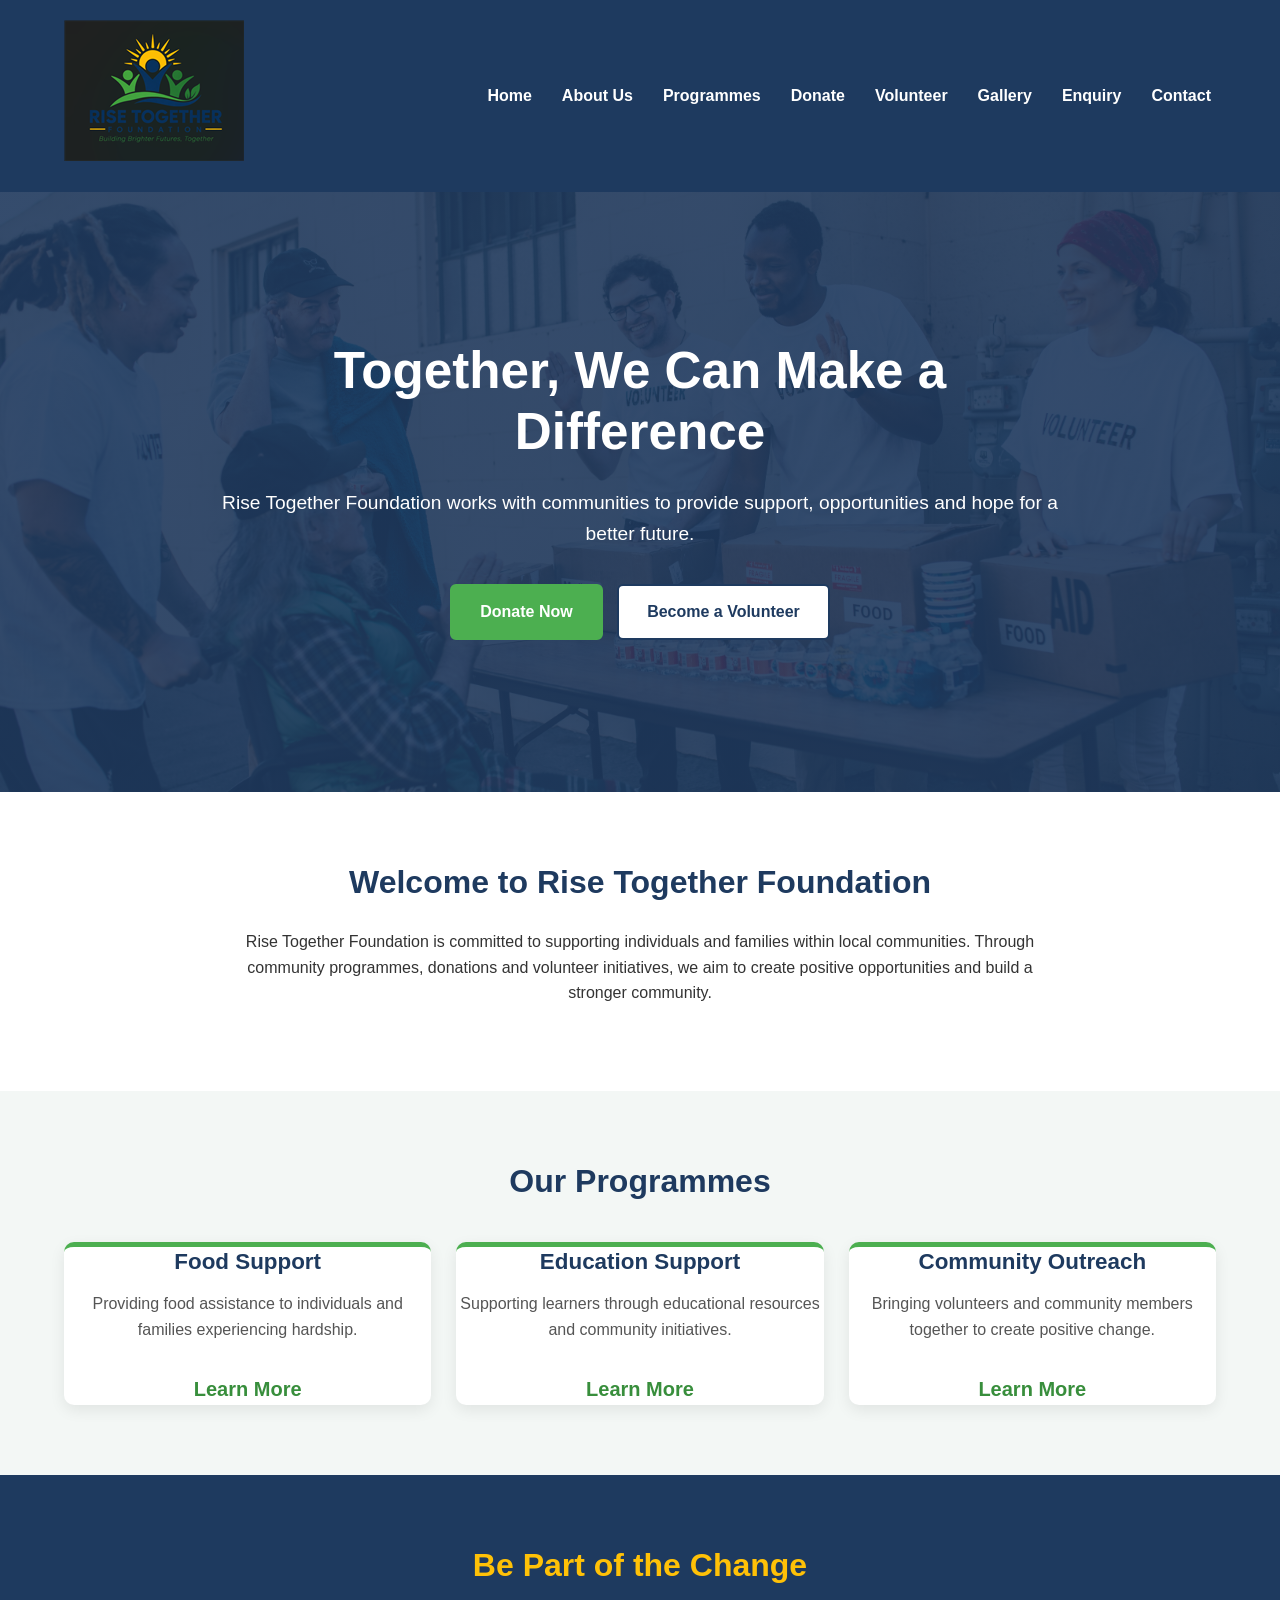
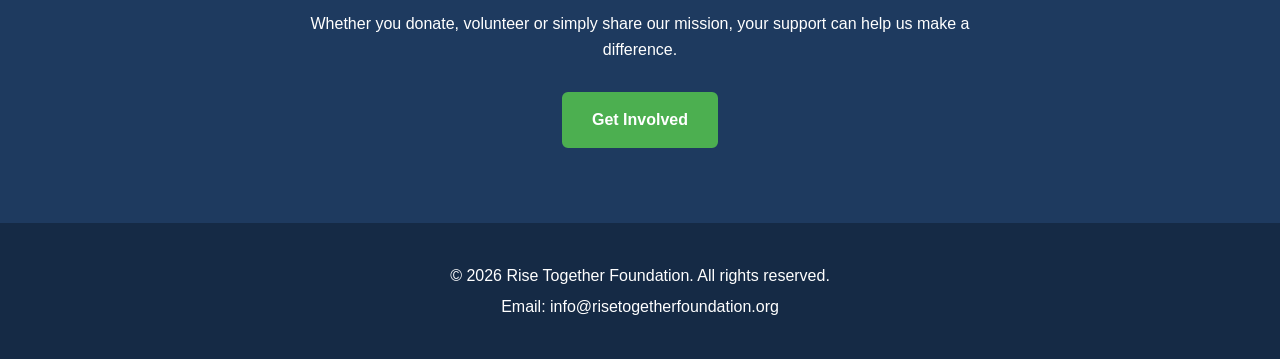
<file: index.html>
<!DOCTYPE html>
<html lang="en">
<head>
    <meta charset="UTF-8">
    <meta name="viewport" content="width=device-width, initial-scale=1.0">

    <title>Rise Together Foundation | Building Brighter Futures</title>

    <meta name="description"
          content="Discover Rise Together Foundation,
    our community initiatives and ways to support people in need.">

    <meta name="robots" content="index, follow">

    <link rel="stylesheet" href="css/style.css">
</head>

<body>

    <!-- Header -->
    <header>
        <div class="container">

            <a href="index.html" class="logo">
                 <img src="images/logo.png"
                     srcset="images/logo-180.png 180w, images/logo-360.png 360w"
                     sizes="(max-width: 480px) 45vw, 180px"
                     alt="Rise Together Foundation Logo">
            </a>

            <nav>
                <ul>
                    <li><a href="index.html">Home</a></li>
                    <li><a href="about.html">About Us</a></li>
                    <li><a href="programmes.html">Programmes</a></li>
                    <li><a href="donate.html">Donate</a></li>
                    <li><a href="volunteer.html">Volunteer</a></li>
                    <li><a href="gallery.html">Gallery</a></li>
                    <li><a href="enquiry.html">Enquiry</a></li>
                    <li><a href="contact.html">Contact</a></li>
                </ul>
            </nav>

        </div>
    </header>


    <!-- Main Content -->
    <main>

        <!-- Hero Section -->
        <section class="hero">

            <div class="hero-content">

                <h1>Together, We Can Make a Difference</h1>

                <p>
                    Rise Together Foundation works with communities
                    to provide support, opportunities and hope for a
                    better future.
                </p>

                <div class="hero-buttons">

                    <a href="donate.html" class="btn primary-btn">
                        Donate Now
                    </a>

                    <a href="volunteer.html" class="btn secondary-btn">
                        Become a Volunteer
                    </a>

                </div>

            </div>

        </section>


        <!-- Introduction -->
        <section class="introduction">

            <div class="container">

                <h2>Welcome to Rise Together Foundation</h2>

                <p>
                    Rise Together Foundation is committed to supporting
                    individuals and families within local communities.
                    Through community programmes, donations and
                    volunteer initiatives, we aim to create positive
                    opportunities and build a stronger community.
                </p>

            </div>

        </section>


        <!-- Programmes -->
        <section class="programmes-preview">

            <div class="container">

                <h2>Our Programmes</h2>

                <div class="programme-cards">

                    <article class="programme-card">

                        <h3>Food Support</h3>

                        <p>
                            Providing food assistance to individuals
                            and families experiencing hardship.
                        </p>

                        <a href="programmes.html">
                            Learn More
                        </a>

                    </article>


                    <article class="programme-card">

                        <h3>Education Support</h3>

                        <p>
                            Supporting learners through educational
                            resources and community initiatives.
                        </p>

                        <a href="programmes.html">
                            Learn More
                        </a>

                    </article>


                    <article class="programme-card">

                        <h3>Community Outreach</h3>

                        <p>
                            Bringing volunteers and community members
                            together to create positive change.
                        </p>

                        <a href="programmes.html">
                            Learn More
                        </a>

                    </article>

                </div>

            </div>

        </section>


        <!-- Call To Action -->
        <section class="call-to-action">

            <div class="container">

                <h2>Be Part of the Change</h2>

                <p>
                    Whether you donate, volunteer or simply share
                    our mission, your support can help us make a
                    difference.
                </p>

                <a href="volunteer.html" class="btn primary-btn">
                    Get Involved
                </a>

            </div>

        </section>

    </main>


    <!-- Footer -->
    <footer>

        <div class="container">

            <p>
                &copy; 2026 Rise Together Foundation.
                All rights reserved.
            </p>

            <p>
                Email: info@risetogetherfoundation.org
            </p>

        </div>

    </footer>

    <script src="js/script.js" defer></script>

</body>
</html>
</file>
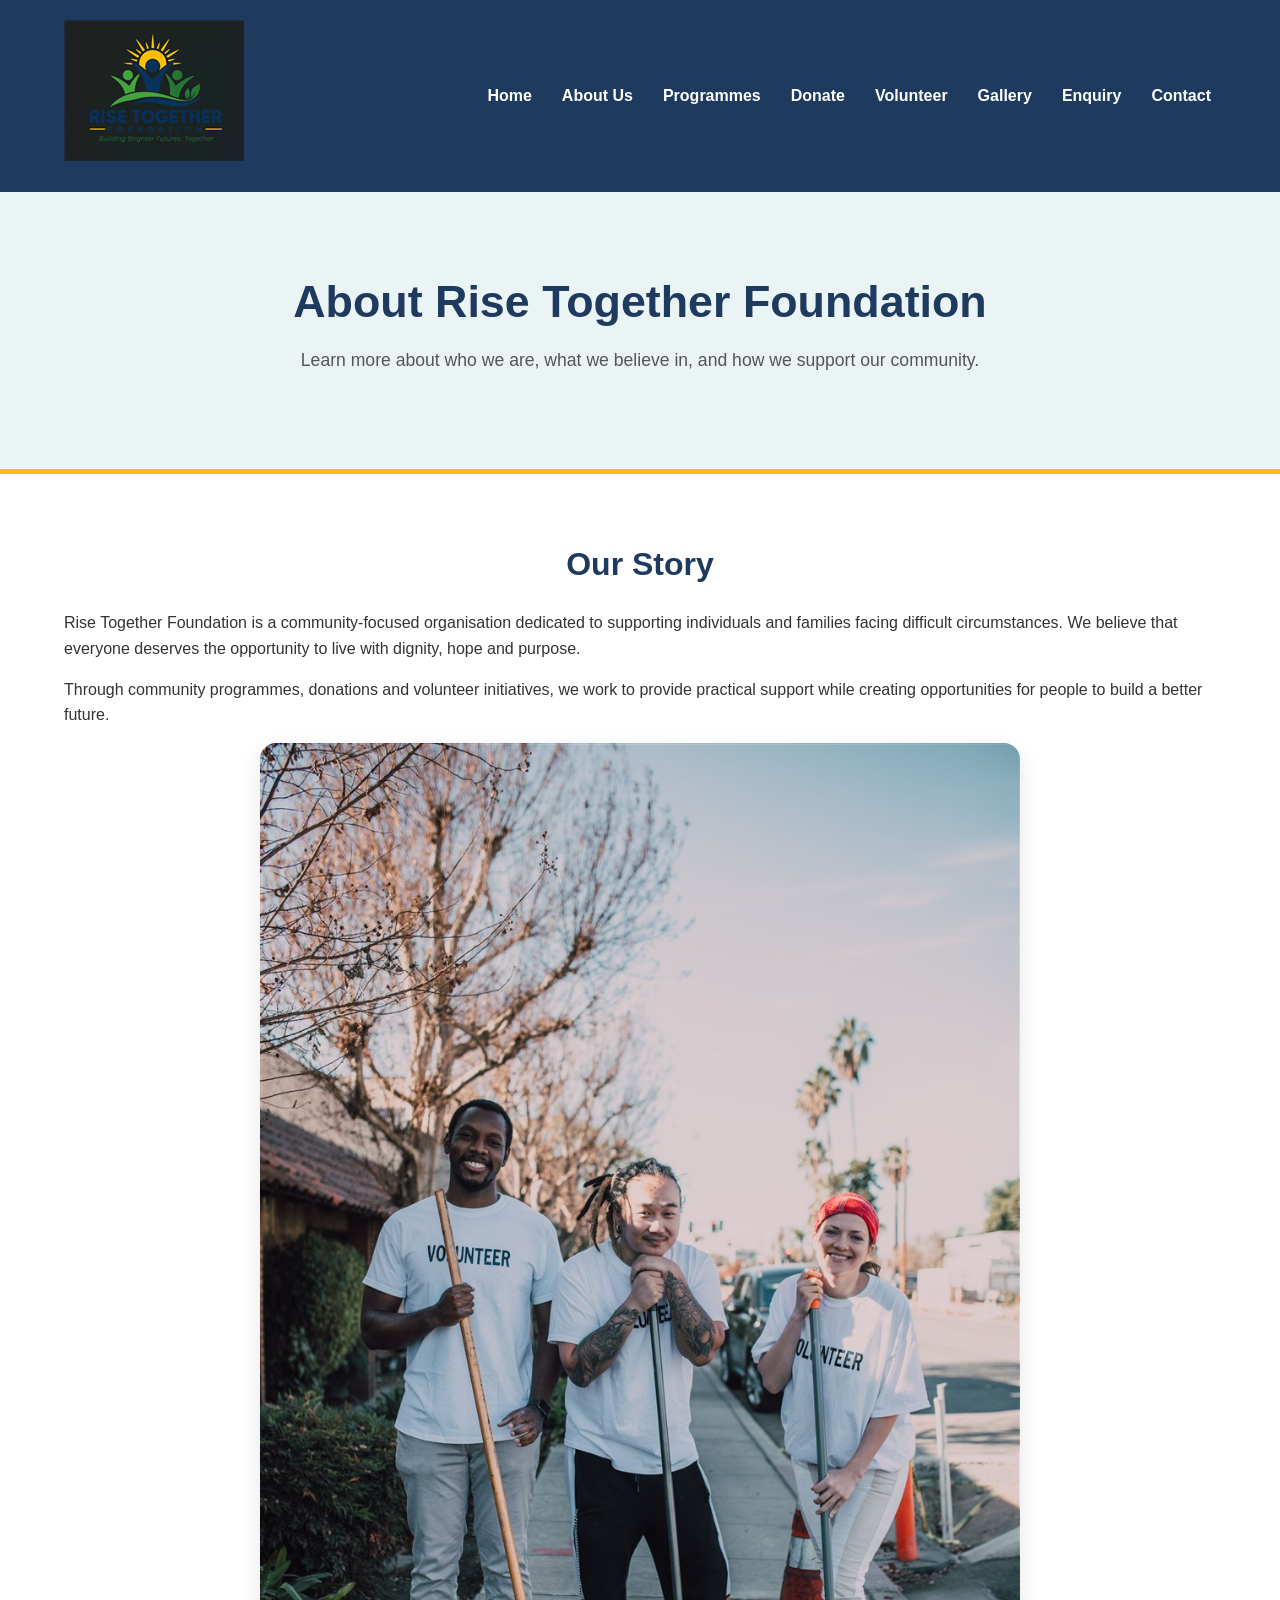
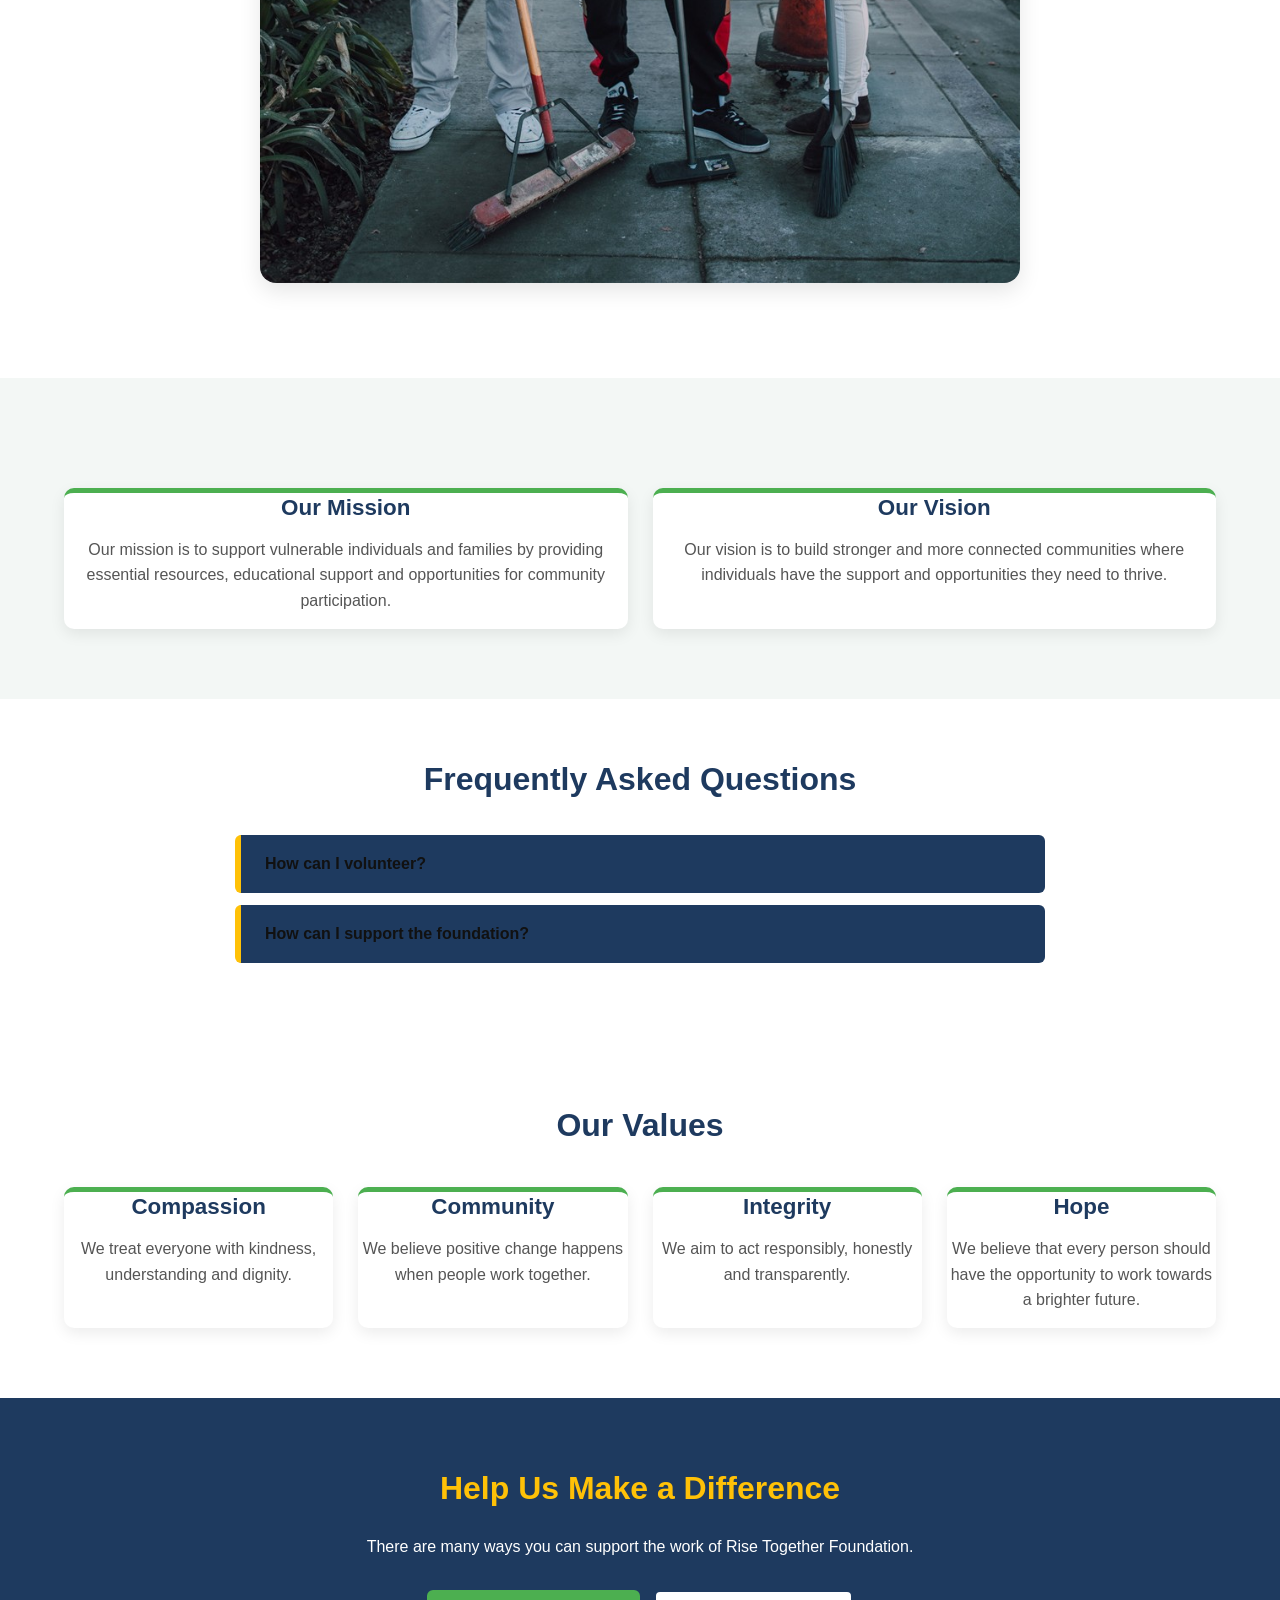
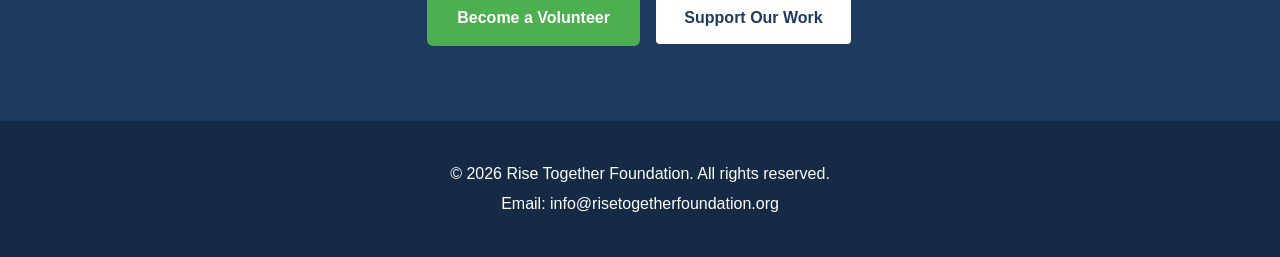
<file: about.html>
<!DOCTYPE html>
<html lang="en">

<head>
    <meta charset="UTF-8">
    <meta name="viewport" content="width=device-width, initial-scale=1.0">

    <title>About Us | Rise Together Foundation</title>

    <meta name="description"
          content="Learn about Rise Together Foundation, our mission, vision and values. Discover how we support our 
          community through programmes, volunteering and donations.">

    <meta name="robots" content="index, follow">
    
    <link rel="stylesheet" href="css/style.css">
</head>

<body>

    <!-- Header -->
    <header>
        <div class="container">

            <a href="index.html" class="logo">
              <img src="images/logo.png"
                 srcset="images/logo-180.png 180w, images/logo-360.png 360w"
                  sizes="(max-width: 480px) 45vw, 180px"
                  alt="Rise Together Foundation Logo">
            </a>

            <nav>
                <ul>
                    <li><a href="index.html">Home</a></li>
                    <li><a href="about.html">About Us</a></li>
                    <li><a href="programmes.html">Programmes</a></li>
                    <li><a href="donate.html">Donate</a></li>
                    <li><a href="volunteer.html">Volunteer</a></li>
                    <li><a href="gallery.html">Gallery</a></li>
                    <li><a href="enquiry.html">Enquiry</a></li>
                    <li><a href="contact.html">Contact</a></li>
                </ul>
            </nav>

        </div>
    </header>


    <!-- Main Content -->
    <main>

        <!-- Page Introduction -->
        <section class="page-header">

            <div class="container">

                <h1>About Rise Together Foundation</h1>

                <p>
                    Learn more about who we are, what we believe in,
                    and how we support our community.
                </p>

            </div>

        </section>


        <!-- Our Story -->
        <section>

            <div class="container">

                <h2>Our Story</h2>

                <p>
                    Rise Together Foundation is a community-focused
                    organisation dedicated to supporting individuals
                    and families facing difficult circumstances.
                    We believe that everyone deserves the opportunity
                    to live with dignity, hope and purpose.
                </p>

                <p>
                    Through community programmes, donations and
                    volunteer initiatives, we work to provide practical
                    support while creating opportunities for people
                    to build a better future.
                </p>
                    <picture>
                        <source media="(max-width: 600px)" srcset="images/community-outreach-480.jpg">
                        <source media="(min-width: 601px)" srcset="images/community-outreach-900.jpg">
                        <img src="images/community-outreach.jpg"
                             srcset="images/community-outreach-480.jpg 480w, images/community-outreach-900.jpg 900w"
                             sizes="(max-width: 600px) 92vw, 760px"
                             alt="Community members participating in an initiative"
                             class="feature-image">
                    </picture>
            </div>

        </section>


        <!-- Mission and Vision -->
        <section class="programmes-preview">

            <div class="container">

                <div class="programme-cards">

                    <article class="programme-card">

                        <h2>Our Mission</h2>

                        <p>
                            Our mission is to support vulnerable
                            individuals and families by providing
                            essential resources, educational support
                            and opportunities for community
                            participation.
                        </p>

                    </article>


                    <article class="programme-card">

                        <h2>Our Vision</h2>

                        <p>
                            Our vision is to build stronger and more
                            connected communities where individuals
                            have the support and opportunities they
                            need to thrive.
                        </p>

                    </article>

                </div>

            </div>

        </section>

        <section class="faq-section">
            <div class="container">

                <h2>Frequently Asked Questions</h2>

                <button type="button" class="faq-question">
                    How can I volunteer?
                </button>

                <div class="faq-answer" hidden>
                    Visit our <a href="enquiry.html">enquiry page</a>
                    and select volunteering to tell us how you would like to help.
                </div>

                <button type="button" class="faq-question">
                    How can I support the foundation?
                </button>

                <div class="faq-answer" hidden>
                    You can explore our <a href="donate.html">donation page</a>
                    or contact us about sponsorship and other ways to contribute.
                </div>

            </div>
        </section>

        <!-- Our Values -->
        <section>

            <div class="container">

                <h2>Our Values</h2>

                <div class="programme-cards">

                    <article class="programme-card">

                        <h3>Compassion</h3>

                        <p>
                            We treat everyone with kindness,
                            understanding and dignity.
                        </p>

                    </article>


                    <article class="programme-card">

                        <h3>Community</h3>

                        <p>
                            We believe positive change happens
                            when people work together.
                        </p>

                    </article>


                    <article class="programme-card">

                        <h3>Integrity</h3>

                        <p>
                            We aim to act responsibly, honestly
                            and transparently.
                        </p>

                    </article>


                    <article class="programme-card">

                        <h3>Hope</h3>

                        <p>
                            We believe that every person should
                            have the opportunity to work towards
                            a brighter future.
                        </p>

                    </article>

                </div>

            </div>

        </section>


        <!-- Call To Action -->
        <section class="call-to-action">

            <div class="container">

                <h2>Help Us Make a Difference</h2>

                <p>
                    There are many ways you can support the work
                    of Rise Together Foundation.
                </p>

                <a href="volunteer.html" class="btn primary-btn">
                    Become a Volunteer
                </a>

                <a href="donate.html" class="btn secondary-btn">
                    Support Our Work
                </a>

            </div>

        </section>

    </main>


    <!-- Footer -->
    <footer>

        <div class="container">

            <p>
                &copy; 2026 Rise Together Foundation.
                All rights reserved.
            </p>

            <p>
                Email: info@risetogetherfoundation.org
            </p>

        </div>

    </footer>

    <script src="js/script.js" defer></script>

</body>

</html>
</file>
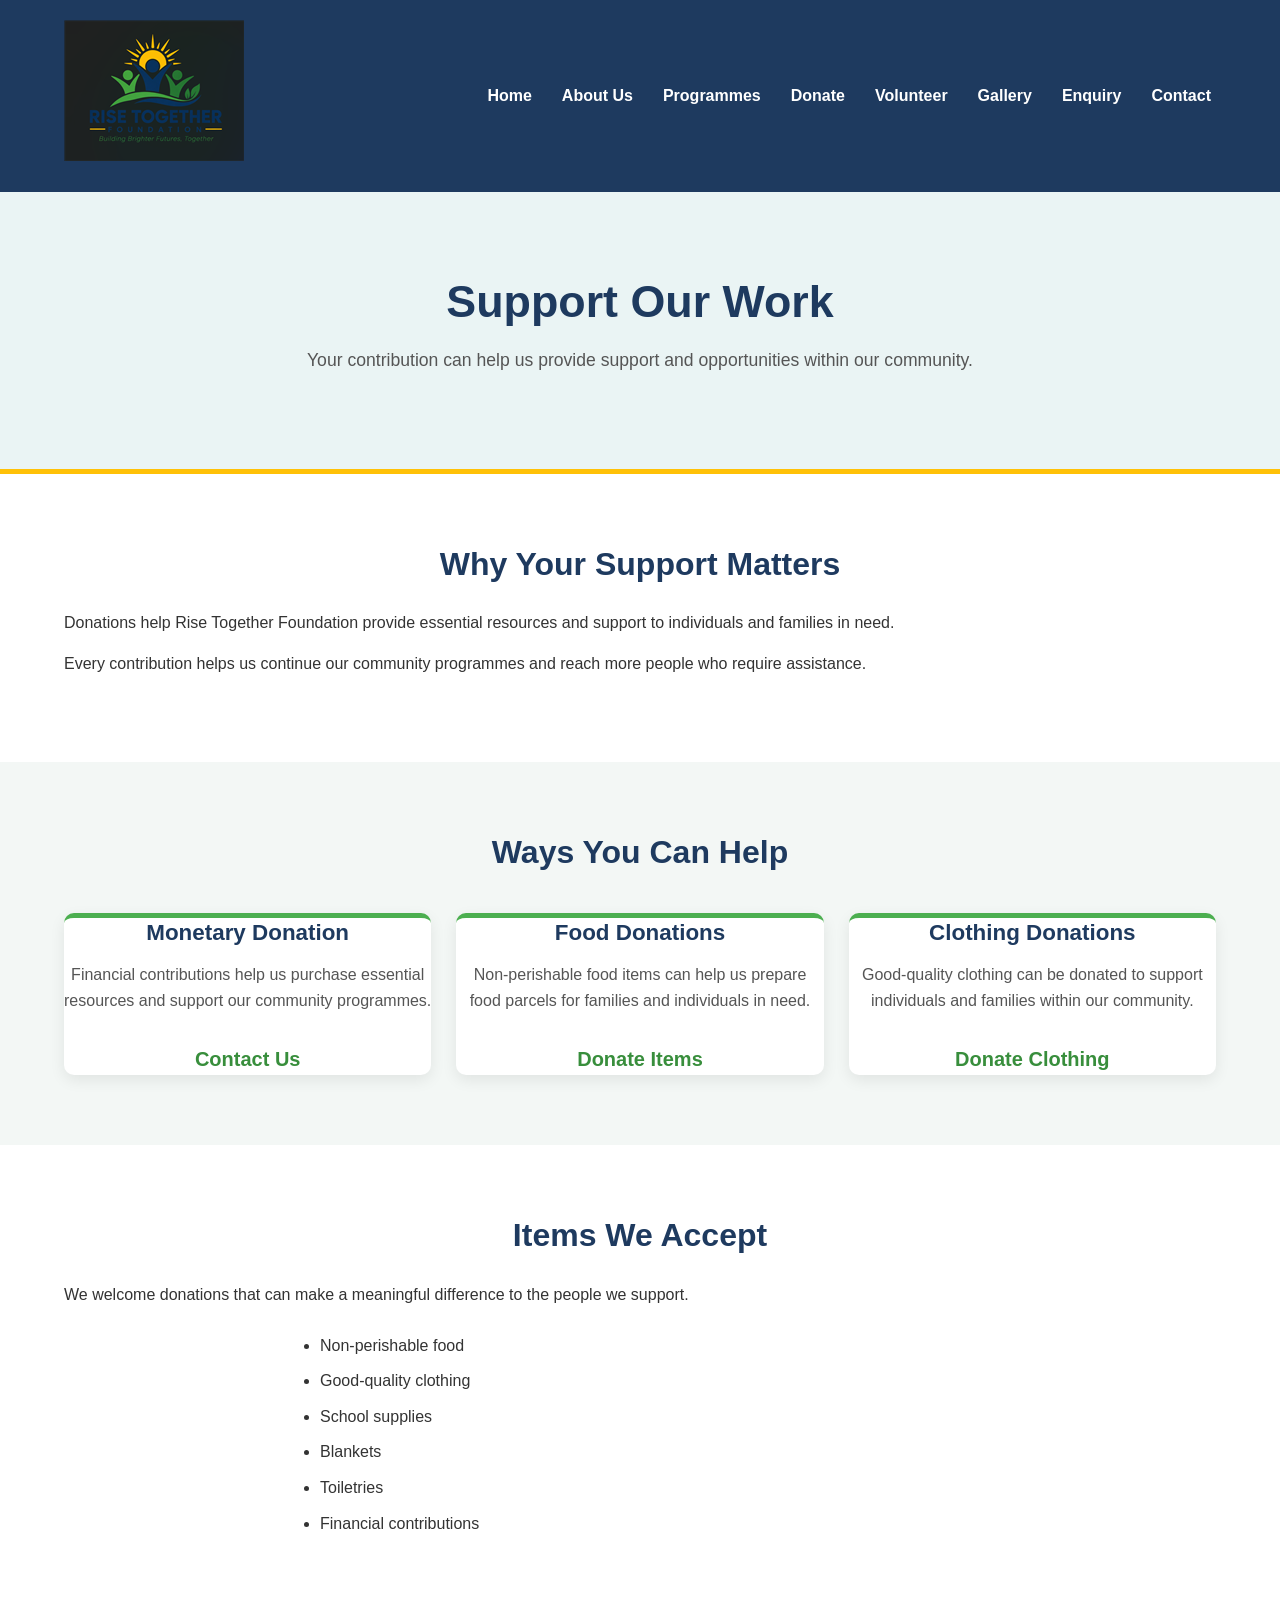
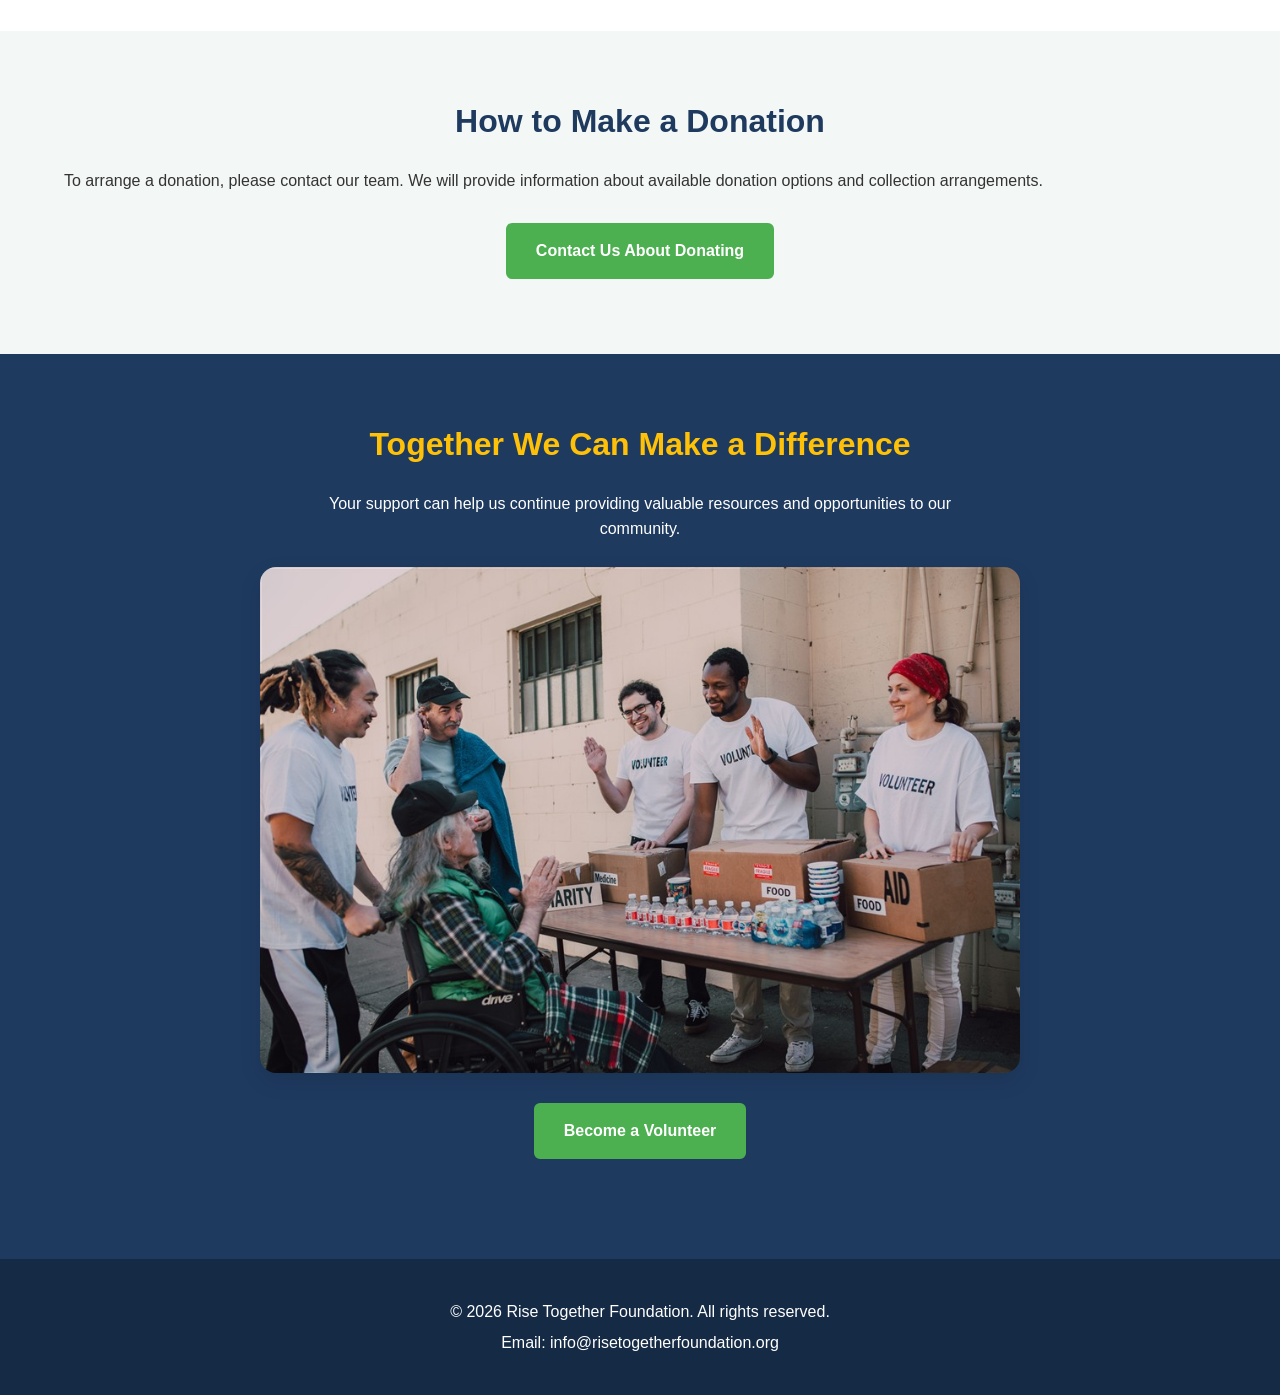
<file: donate.html>
<!DOCTYPE html>
<html lang="en">

<head>
    <meta charset="UTF-8">
    <meta name="viewport" content="width=device-width, initial-scale=1.0">

    <title>Donate | Rise Together Foundation</title>

    <meta name="description"
          content="Learn how you can support community initiatives through donations and contributions.">

    <meta name="robots" content="index, follow">
    
    <link rel="stylesheet" href="css/style.css">
</head>

<body>

    <!-- Header -->
    <header>
        <div class="container">

            <a href="index.html" class="logo">
                 <img src="images/logo.png"
                     srcset="images/logo-180.png 180w, images/logo-360.png 360w"
                     sizes="(max-width: 480px) 45vw, 180px"
                     alt="Rise Together Foundation Logo">
            </a>

            <nav>
                <ul>
                    <li><a href="index.html">Home</a></li>
                    <li><a href="about.html">About Us</a></li>
                    <li><a href="programmes.html">Programmes</a></li>
                    <li><a href="donate.html">Donate</a></li>
                    <li><a href="volunteer.html">Volunteer</a></li>
                    <li><a href="gallery.html">Gallery</a></li>
                    <li><a href="enquiry.html">Enquiry</a></li>
                    <li><a href="contact.html">Contact</a></li>
                </ul>
            </nav>

        </div>
    </header>


    <!-- Main Content -->
    <main>

        <!-- Page Header -->
        <section class="page-header">

            <div class="container">

                <h1>Support Our Work</h1>

                <p>
                    Your contribution can help us provide
                    support and opportunities within our community.
                </p>

            </div>

        </section>


        <!-- Why Donate -->
        <section>

            <div class="container">

                <h2>Why Your Support Matters</h2>

                <p>
                    Donations help Rise Together Foundation provide
                    essential resources and support to individuals
                    and families in need.
                </p>

                <p>
                    Every contribution helps us continue our
                    community programmes and reach more people
                    who require assistance.
                </p>

            </div>

        </section>


        <!-- Donation Options -->
        <section class="programmes-preview">

            <div class="container">

                <h2>Ways You Can Help</h2>

                <div class="programme-cards">

                    <!-- Monetary Donation -->
                    <article class="programme-card">

                        <h3>Monetary Donation</h3>

                        <p>
                            Financial contributions help us purchase
                            essential resources and support our
                            community programmes.
                        </p>

                        <a href="contact.html">
                            Contact Us
                        </a>

                    </article>


                    <!-- Food Donations -->
                    <article class="programme-card">

                        <h3>Food Donations</h3>

                        <p>
                            Non-perishable food items can help us
                            prepare food parcels for families and
                            individuals in need.
                        </p>

                        <a href="contact.html">
                            Donate Items
                        </a>

                    </article>


                    <!-- Clothing -->
                    <article class="programme-card">

                        <h3>Clothing Donations</h3>

                        <p>
                            Good-quality clothing can be donated
                            to support individuals and families
                            within our community.
                        </p>

                        <a href="contact.html">
                            Donate Clothing
                        </a>

                    </article>

                </div>

            </div>

        </section>


        <!-- What We Accept -->
        <section>

            <div class="container">

                <h2>Items We Accept</h2>

                <p>
                    We welcome donations that can make a meaningful
                    difference to the people we support.
                </p>

                <ul>
                    <li>Non-perishable food</li>
                    <li>Good-quality clothing</li>
                    <li>School supplies</li>
                    <li>Blankets</li>
                    <li>Toiletries</li>
                    <li>Financial contributions</li>
                </ul>

            </div>

        </section>


        <!-- Donation Information -->
        <section class="programmes-preview">

            <div class="container">

                <h2>How to Make a Donation</h2>

                <p>
                    To arrange a donation, please contact our team.
                    We will provide information about available
                    donation options and collection arrangements.
                </p>

                <div style="text-align: center; margin-top: 25px;">

                    <a href="contact.html" class="btn primary-btn">
                        Contact Us About Donating
                    </a>

                </div>

            </div>

        </section>


        <!-- Call To Action -->
        <section class="call-to-action">

            <div class="container">

                <h2>Together We Can Make a Difference</h2>

                <p>
                    Your support can help us continue providing
                    valuable resources and opportunities to our
                    community.
                </p>

                <picture>
                    <source media="(max-width: 600px)" srcset="images/hero-480.jpg">
                    <source media="(min-width: 601px)" srcset="images/hero-900.jpg">
                    <img src="images/hero.jpg"
                         srcset="images/hero-480.jpg 480w, images/hero-900.jpg 900w"
                         sizes="(max-width: 600px) 92vw, 850px"
                         alt="Community donation initiative"
                         class="feature-image">
                </picture>

                <p>
                <a href="volunteer.html" class="btn primary-btn">
                    Become a Volunteer
                </a>
                </p>
            </div>

        </section>

    </main>


    <!-- Footer -->
    <footer>

        <div class="container">

            <p>
                &copy; 2026 Rise Together Foundation.
                All rights reserved.
            </p>

            <p>
                Email: info@risetogetherfoundation.org
            </p>

        </div>

    </footer>

    <script src="js/script.js" defer></script>

</body>

</html>
</file>
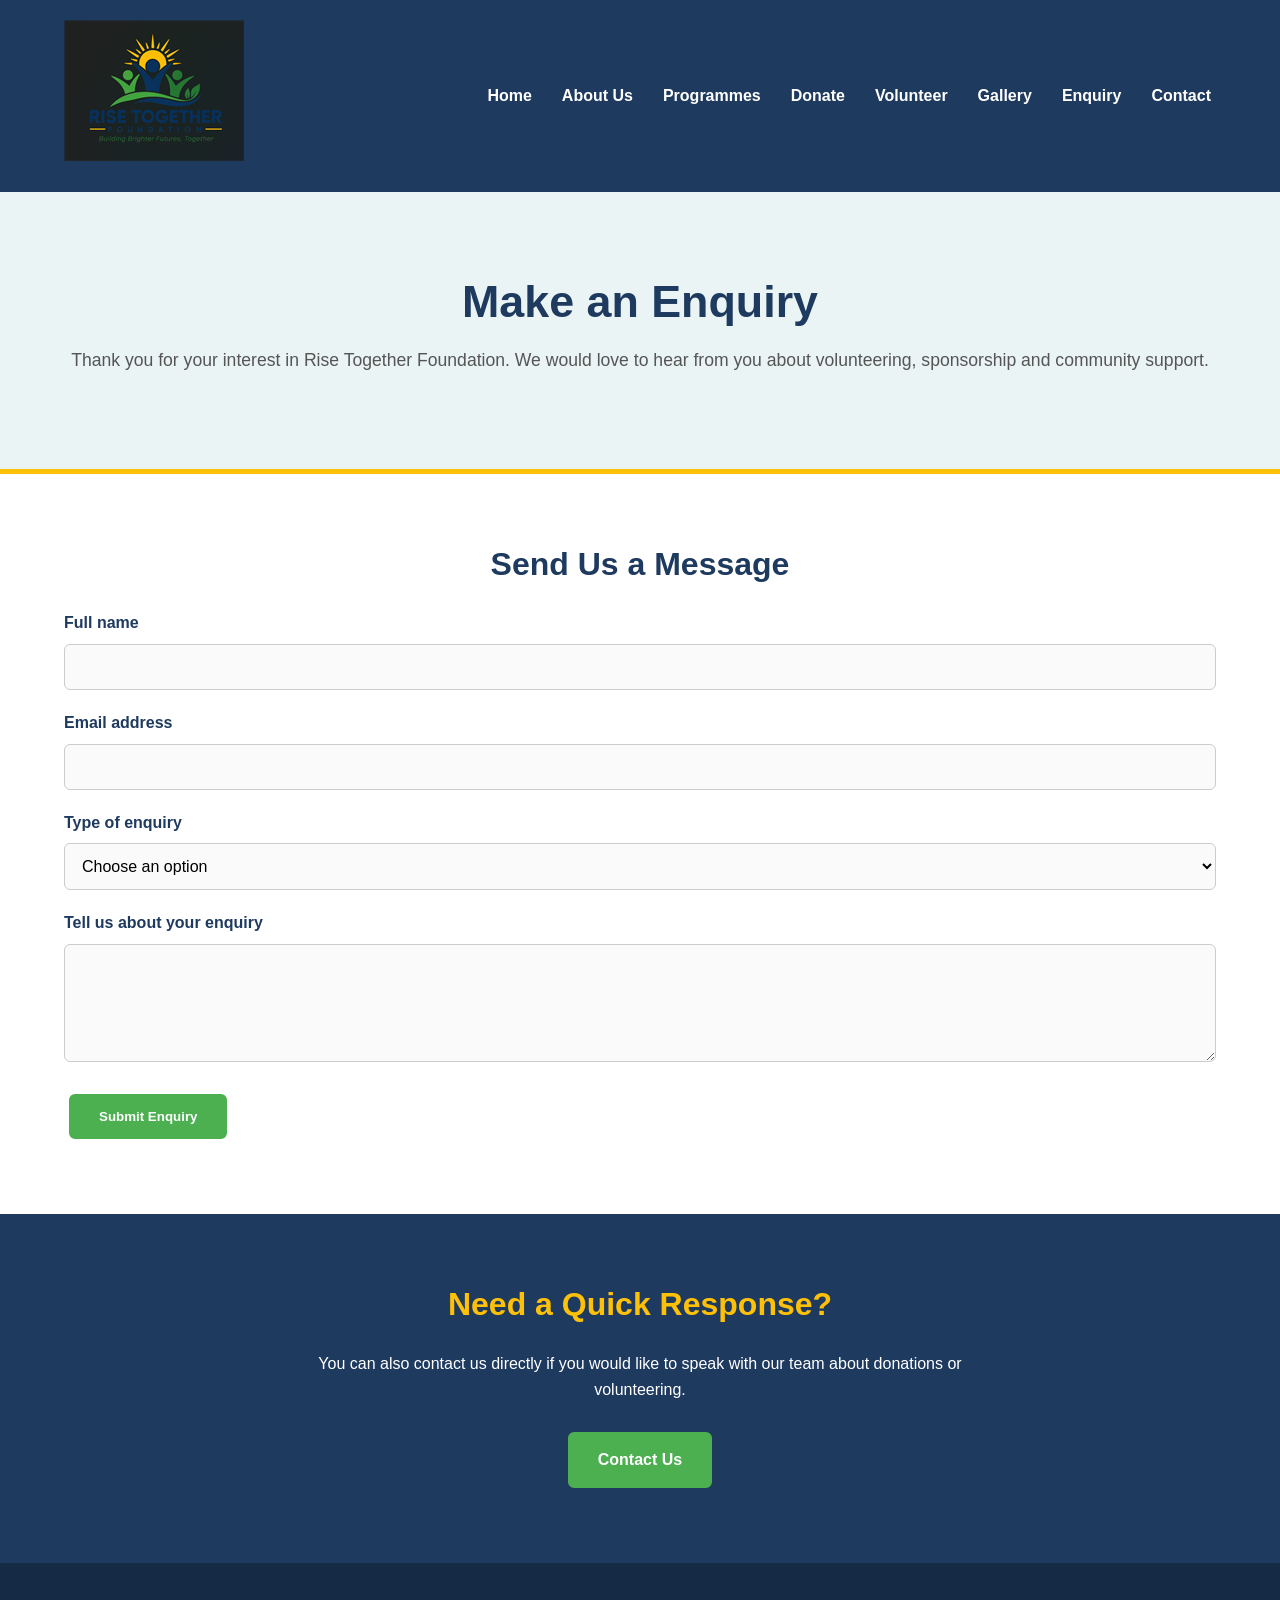
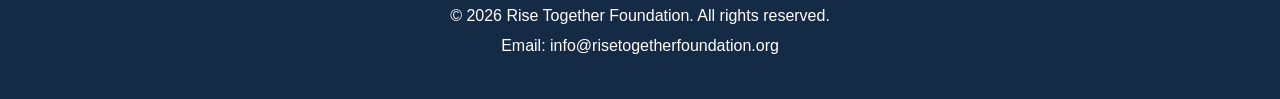
<file: enquiry.html>
<!DOCTYPE html>
<html lang="en">

<head>
    <meta charset="UTF-8">
    <meta name="viewport" content="width=device-width, initial-scale=1.0">

    <title>Make an Enquiry | Rise Together Foundation</title>

    <meta name="description"
          content="Enquire about volunteering, sponsorship, donations, and community programmes.">

    <meta name="robots" content="index, follow">

    <link rel="stylesheet" href="css/style.css">
</head>

<body>

    <!-- Header -->
    <header>
        <div class="container">

            <a href="index.html" class="logo">
              <img src="images/logo.png"
                 srcset="images/logo-180.png 180w, images/logo-360.png 360w"
                  sizes="(max-width: 480px) 45vw, 180px"
                  alt="Rise Together Foundation Logo">
            </a>

            <!-- Navigation -->
            <nav>
                <ul>
                    <li><a href="index.html">Home</a></li>
                    <li><a href="about.html">About Us</a></li>
                    <li><a href="programmes.html">Programmes</a></li>
                    <li><a href="donate.html">Donate</a></li>
                    <li><a href="volunteer.html">Volunteer</a></li>
                    <li><a href="gallery.html">Gallery</a></li>
                    <li><a href="enquiry.html">Enquiry</a></li>
                    <li><a href="contact.html">Contact</a></li>
                </ul>
            </nav>

        </div>
    </header>

    <!-- Main Content -->
    <main>

        <!-- Page Header -->
        <section class="page-header">

            <div class="container">

                <h1>Make an Enquiry</h1>

                <p>
                    Thank you for your interest in Rise Together Foundation.
                    We would love to hear from you about volunteering,
                    sponsorship and community support.
                </p>

            </div>

        </section>


        <!-- Enquiry Form -->
        <section class="enquiry-section">

            <div class="container">

                <h2>Send Us a Message</h2>
                
                <form id="enquiryForm"> 
                    <div class="form-group">
                        <label for="enquiryName">Full name</label>
                        <input
                            type="text"
                            id="enquiryName"
                            name="name"
                            required
                            minlength="2"
                            autocomplete="name"
                        >
                    </div>

                    <div class="form-group">
                        <label for="enquiryEmail">Email address</label>
                        <input
                            type="email"
                            id="enquiryEmail"
                            name="email"
                            required
                            autocomplete="email"
                        >
                    </div>

                    <div class="form-group">
                        <label for="enquiryType">Type of enquiry</label>
                        <select id="enquiryType" name="enquiryType" required>
                            <option value="">Choose an option</option>
                            <option value="volunteering">Volunteering</option>
                            <option value="sponsorship">Sponsorship</option>
                            <option value="programmes">Our programmes</option>
                            <option value="donations">Donations</option>
                        </select>
                    </div>

                    <div class="form-group">
                        <label for="enquiryMessage">Tell us about your enquiry</label>
                        <textarea
                            id="enquiryMessage"
                            name="message"
                            rows="5"
                            minlength="10"
                            required
                        ></textarea>
                    </div>

                    <button type="submit" class="btn primary-btn">
                        Submit Enquiry
                    </button>
                </form>

            </div>

        </section>


        <!-- Call To Action -->
        <section class="call-to-action">

            <div class="container">

                <h2>Need a Quick Response?</h2>

                <p>
                    You can also contact us directly if you would like
                    to speak with our team about donations or volunteering.
                </p>

                <a href="contact.html" class="btn primary-btn">
                    Contact Us
                </a>

            </div>

        </section>

    </main>

    <!-- Footer -->
    <footer>

        <div class="container">

            <p>
                &copy; 2026 Rise Together Foundation.
                All rights reserved.
            </p>

            <p>
                Email: info@risetogetherfoundation.org
            </p>

        </div>

    </footer>

    <script src="js/script.js" defer></script>

</body>

</html>
</file>
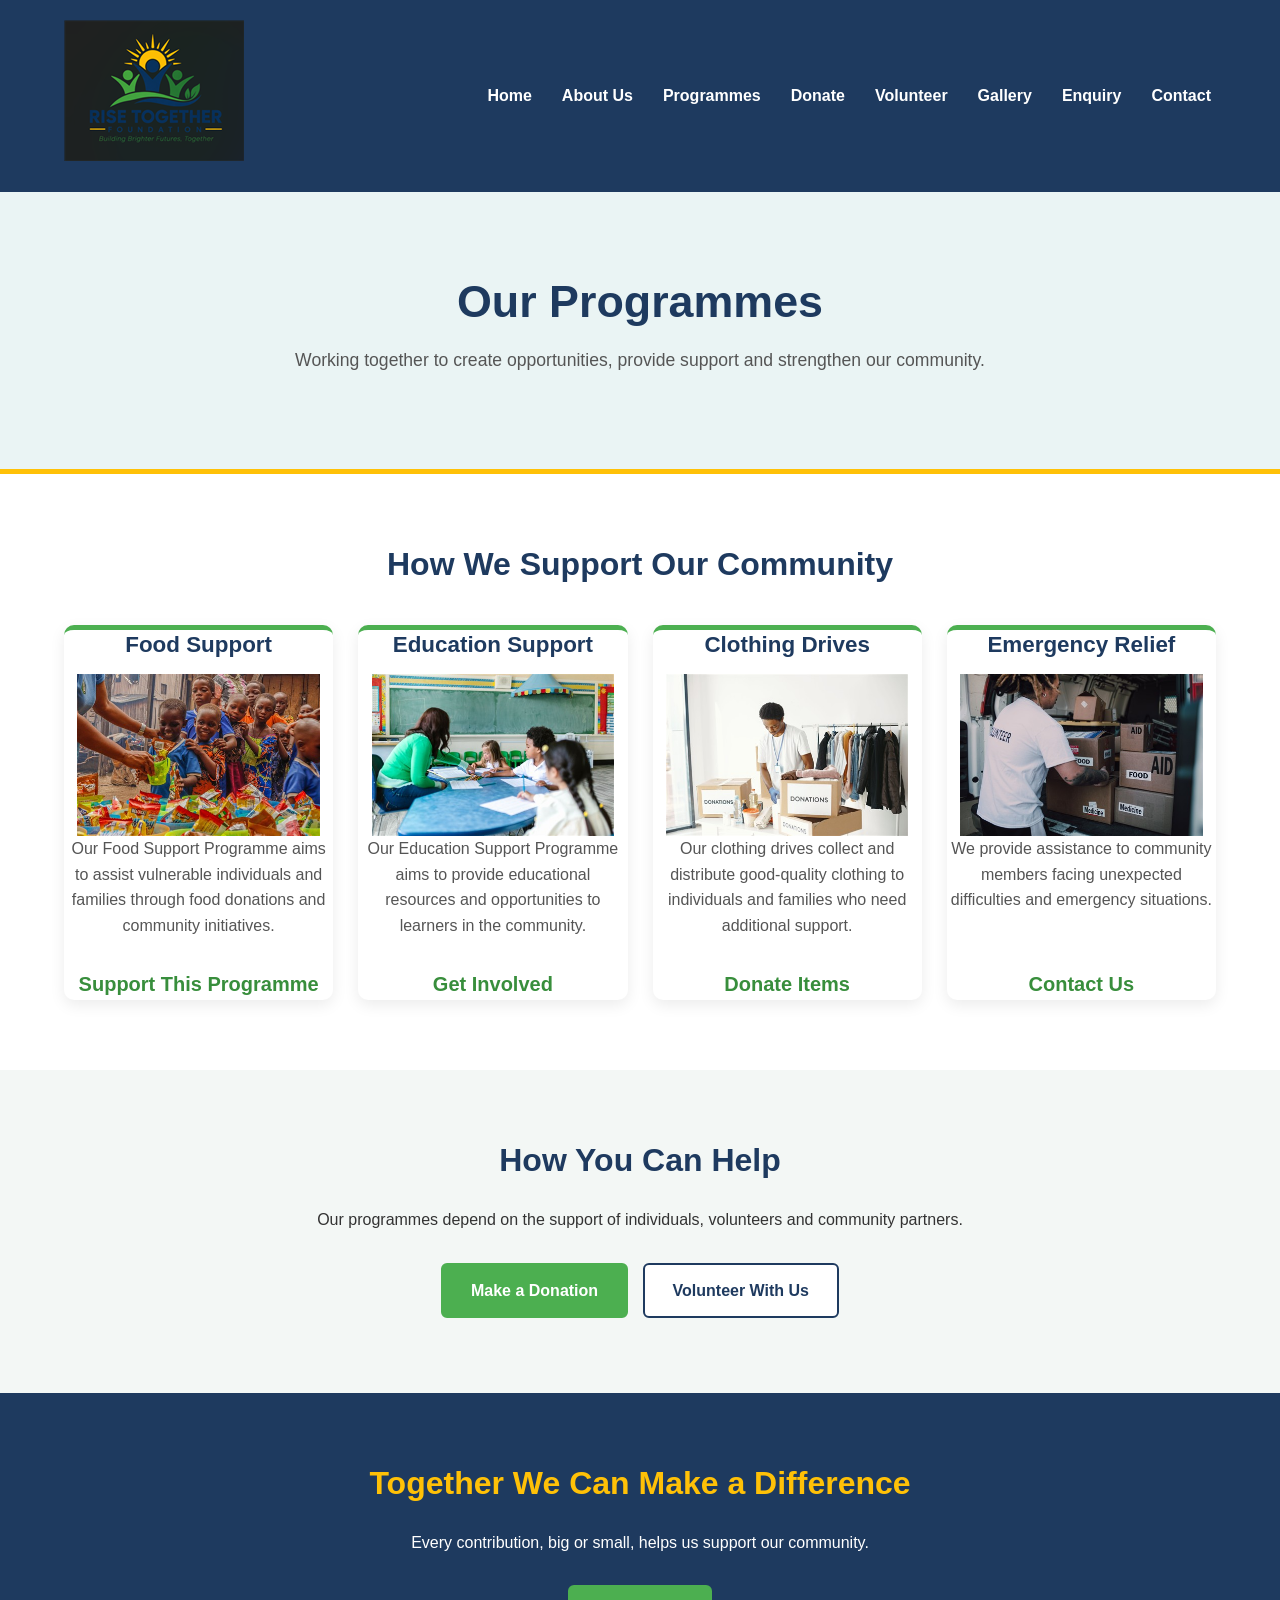
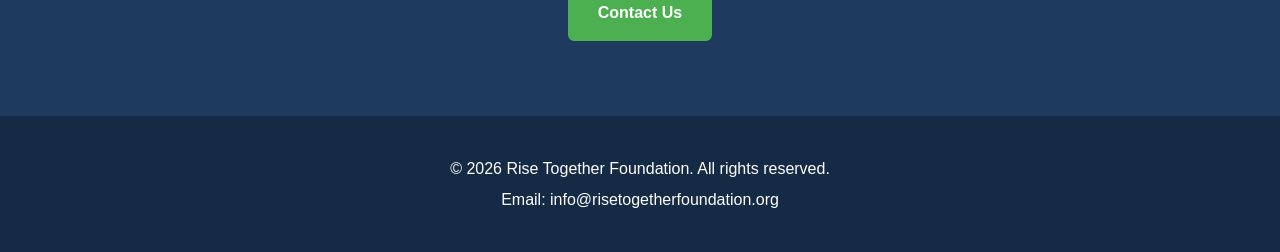
<file: programmes.html>
<!DOCTYPE html>
<html lang="en">

<head>
    <meta charset="UTF-8">
    <meta name="viewport" content="width=device-width, initial-scale=1.0">

    <title>Our Programmes | Rise Together Foundation</title>

    <meta name="description"
          content="Explore our community support programmes, including food assistance, education and outreach.">

    <meta name="robots" content="index, follow">

    <link rel="stylesheet" href="css/style.css">
</head>

<body>

    <!-- Header -->
    <header>
        <div class="container">

            <a href="index.html" class="logo">
                 <img src="images/logo.png"
                     srcset="images/logo-180.png 180w, images/logo-360.png 360w"
                     sizes="(max-width: 480px) 45vw, 180px"
                     alt="Rise Together Foundation Logo">
            </a>

            <nav>
                <ul>
                    <li><a href="index.html">Home</a></li>
                    <li><a href="about.html">About Us</a></li>
                    <li><a href="programmes.html">Programmes</a></li>
                    <li><a href="donate.html">Donate</a></li>
                    <li><a href="volunteer.html">Volunteer</a></li>
                    <li><a href="gallery.html">Gallery</a></li>
                    <li><a href="enquiry.html">Enquiry</a></li>
                    <li><a href="contact.html">Contact</a></li>
                </ul>
            </nav>

        </div>
    </header>


    <!-- Main Content -->
    <main>

        <!-- Page Header -->
        <section class="page-header">

            <div class="container">

                <h1>Our Programmes</h1>

                <p>
                    Working together to create opportunities,
                    provide support and strengthen our community.
                </p>

            </div>

        </section>


        <!-- Programmes -->
        <section>

            <div class="container">

                <h2>How We Support Our Community</h2>

                <div class="programme-cards">

                    <!-- Food Support -->
                    <article class="programme-card">

                        <h2>Food Support</h2>

                            <img src="images/food-support.jpg"
                                 srcset="images/food-support-480.jpg 480w, images/food-support-900.jpg 900w"
                                sizes="(max-width: 768px) 90vw, 22vw"
                                alt="Food support programme" width="100%">

                        <p>
                        Our Food Support Programme aims to assist vulnerable individuals
                        and families through food donations and community initiatives.
                        </p>

                        <a href="donate.html">
                            Support This Programme
                        </a>

                    </article>


                    <!-- Education -->
                    <article class="programme-card">


                        <h2>Education Support</h2>

                            <img src="images/education-support.jpg"
                                 srcset="images/education-support-480.jpg 480w, images/education-support-900.jpg 900w"
                                sizes="(max-width: 768px) 90vw, 22vw"
                                alt="Education support programme" width="100%">

                            <p>
                             Our Education Support Programme aims to provide educational
                             resources and opportunities to learners in the community.
                            </p>

                        <a href="volunteer.html">
                            Get Involved
                        </a>

                    </article>


                    <!-- Clothing -->
                    <article class="programme-card">

                        <h3>Clothing Drives</h3>
                            <img src="images/clothing-drive.jpg"
                                 srcset="images/clothing-drive-480.jpg 480w, images/clothing-drive-900.jpg 900w"
                                sizes="(max-width: 768px) 90vw, 22vw"
                                alt="Community outreach programme" width="100%">

                        <p>
                            Our clothing drives collect and
                            distribute good-quality clothing to
                            individuals and families who need
                            additional support.
                        </p>

                        <a href="donate.html">
                            Donate Items
                        </a>

                    </article>


                    <!-- Emergency Relief -->
                    <article class="programme-card">

                        <h3>Emergency Relief</h3>
                            <img src="images/emergency-relief.jpg"
                                 srcset="images/emergency-relief-480.jpg 480w, images/emergency-relief-900.jpg 900w"
                                sizes="(max-width: 768px) 90vw, 22vw"
                                alt="Emergency relief programme" width="100%">

                        <p>
                            We provide assistance to community
                            members facing unexpected difficulties
                            and emergency situations.
                        </p>

                        <a href="contact.html">
                            Contact Us
                        </a>

                    </article>

                </div>

            </div>

        </section>


        <!-- How You Can Help -->
        <section class="programmes-preview">

            <div class="container">

                <h2>How You Can Help</h2>

                <p style="text-align: center;">
                    Our programmes depend on the support of
                    individuals, volunteers and community
                    partners.
                </p>

                <div style="text-align: center; margin-top: 25px;">

                    <a href="donate.html" class="btn primary-btn">
                        Make a Donation
                    </a>

                    <a href="volunteer.html" class="btn secondary-btn">
                        Volunteer With Us
                    </a>

                </div>

            </div>

        </section>


        <!-- Call To Action -->
        <section class="call-to-action">

            <div class="container">

                <h2>Together We Can Make a Difference</h2>

                <p>
                    Every contribution, big or small, helps us
                    support our community.
                </p>

                <a href="contact.html" class="btn primary-btn">
                    Contact Us
                </a>

            </div>

        </section>

    </main>


    <!-- Footer -->
    <footer>

        <div class="container">

            <p>
                &copy; 2026 Rise Together Foundation.
                All rights reserved.
            </p>

            <p>
                Email: info@risetogetherfoundation.org
            </p>

        </div>

    </footer>

    <script src="js/script.js" defer></script>

</body>

</html>
</file>
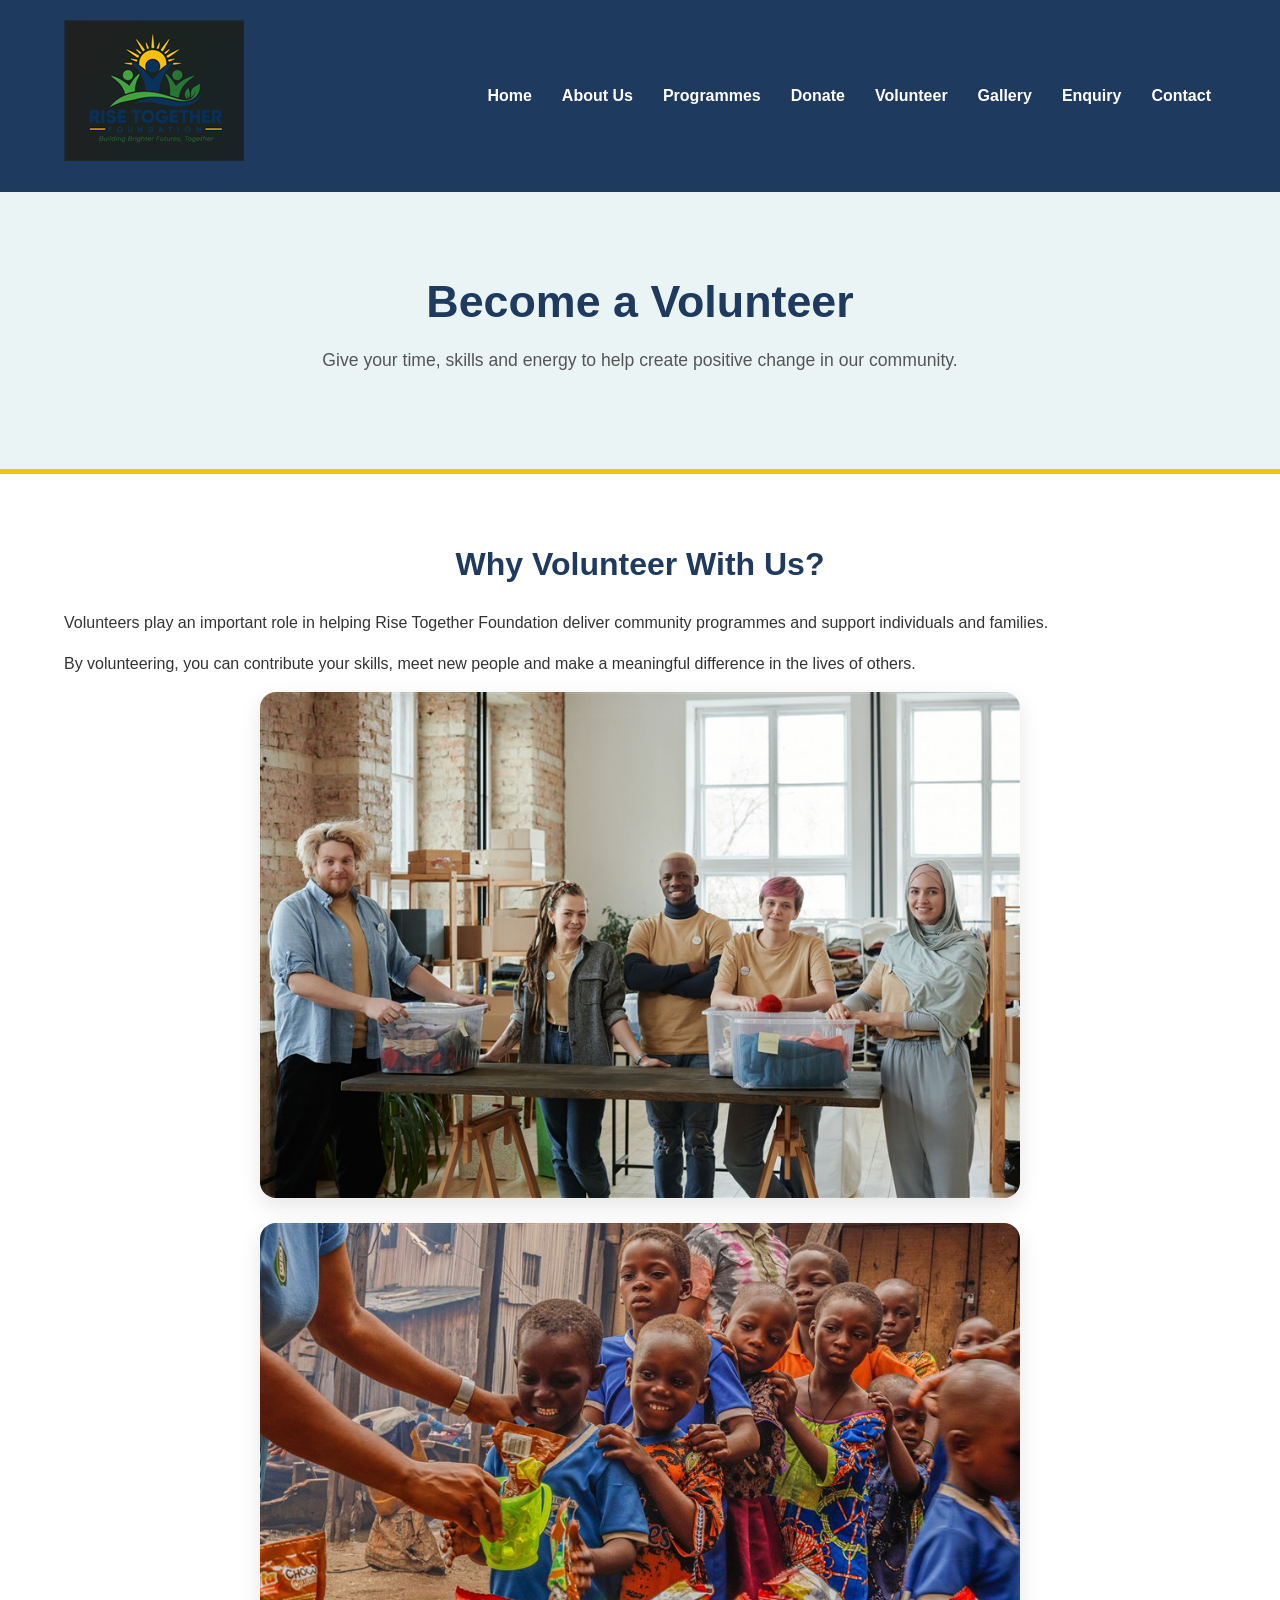
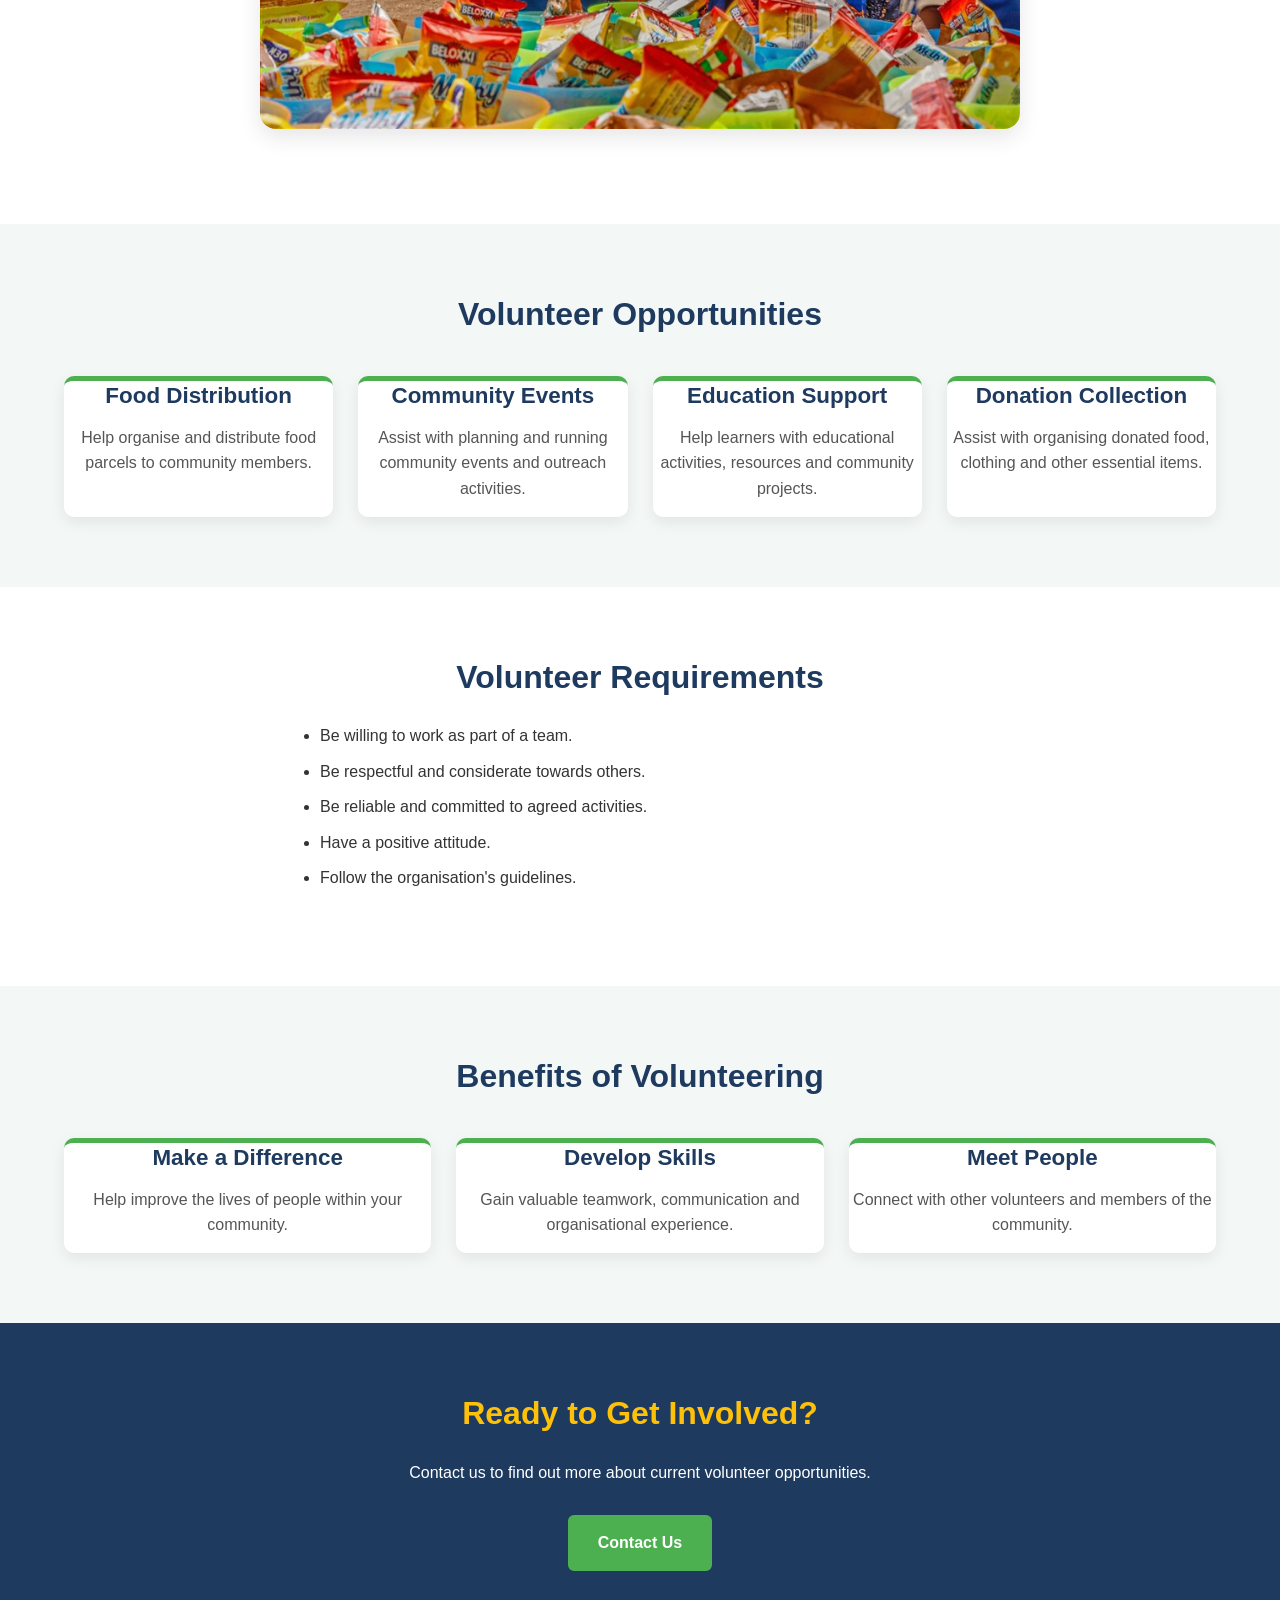
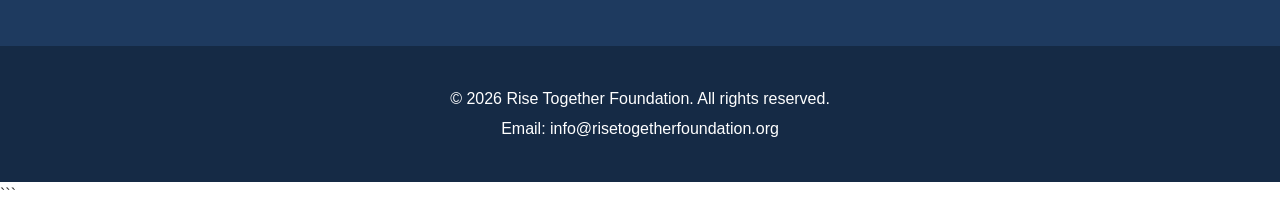
<file: volunteer.html>
<!DOCTYPE html>
<html lang="en">

<head>
    <meta charset="UTF-8">
    <meta name="viewport" content="width=device-width, initial-scale=1.0">

    <title>Volunteer | Rise Together Foundation</title>

    <meta name="description"
          content="Learn how you can contribute your time and skills to support community initiatives.">

    <meta name="robots" content="index, follow">

    <link rel="stylesheet" href="css/style.css">
</head>

<body>

    <!-- Header -->
    <header>
        <div class="container">

            <a href="index.html" class="logo">
                 <img src="images/logo.png"
                     srcset="images/logo-180.png 180w, images/logo-360.png 360w"
                     sizes="(max-width: 480px) 45vw, 180px"
                     alt="Rise Together Foundation Logo">
            </a>

            <nav>
                <ul>
                    <li><a href="index.html">Home</a></li>
                    <li><a href="about.html">About Us</a></li>
                    <li><a href="programmes.html">Programmes</a></li>
                    <li><a href="donate.html">Donate</a></li>
                    <li><a href="volunteer.html">Volunteer</a></li>
                    <li><a href="gallery.html">Gallery</a></li>
                    <li><a href="enquiry.html">Enquiry</a></li>
                    <li><a href="contact.html">Contact</a></li>
                </ul>
            </nav>

        </div>
    </header>


    <!-- Main Content -->
    <main>

        <!-- Page Header -->
        <section class="page-header">

            <div class="container">

                <h1>Become a Volunteer</h1>

                <p>
                    Give your time, skills and energy to help
                    create positive change in our community.
                </p>

            </div>

        </section>


        <!-- Why Volunteer -->
        <section>

            <div class="container">

                <h2>Why Volunteer With Us?</h2>

                <p>
                    Volunteers play an important role in helping
                    Rise Together Foundation deliver community
                    programmes and support individuals and families.
                </p>

                <p>
                    By volunteering, you can contribute your skills,
                    meet new people and make a meaningful difference
                    in the lives of others.
                </p>
                 <picture>
                    <source media="(max-width: 600px)" srcset="images/volunteers-480.jpg">
                    <source media="(min-width: 601px)" srcset="images/volunteers-900.jpg">
                    <img src="images/volunteers.jpg"
                         srcset="images/volunteers-480.jpg 480w, images/volunteers-900.jpg 900w"
                        sizes="(max-width: 600px) 92vw, 850px"
                        alt="Volunteers supporting the community"
                        class="feature-image">
                 </picture>

                 <picture>
                    <source media="(max-width: 600px)" srcset="images/food-support-480.jpg">
                    <source media="(min-width: 601px)" srcset="images/food-support-900.jpg">
                    <img src="images/food-support.jpg"
                         srcset="images/food-support-480.jpg 480w, images/food-support-900.jpg 900w"
                        sizes="(max-width: 600px) 92vw, 850px"
                        alt="Food support initiative"
                        class="feature-image">
                 </picture>
            </div>

        </section>


        <!-- Opportunities -->
        <section class="programmes-preview">

            <div class="container">

                <h2>Volunteer Opportunities</h2>

                <div class="programme-cards">

                    <article class="programme-card">

                        <h3>Food Distribution</h3>

                        <p>
                            Help organise and distribute food parcels
                            to community members.
                        </p>

                    </article>


                    <article class="programme-card">

                        <h3>Community Events</h3>

                        <p>
                            Assist with planning and running community
                            events and outreach activities.
                        </p>

                    </article>


                    <article class="programme-card">

                        <h3>Education Support</h3>

                        <p>
                            Help learners with educational activities,
                            resources and community projects.
                        </p>

                    </article>


                    <article class="programme-card">

                        <h3>Donation Collection</h3>

                        <p>
                            Assist with organising donated food,
                            clothing and other essential items.
                        </p>

                    </article>

                </div>

            </div>

        </section>


        <!-- Requirements -->
        <section>

            <div class="container">

                <h2>Volunteer Requirements</h2>

                <ul>
                    <li>Be willing to work as part of a team.</li>
                    <li>Be respectful and considerate towards others.</li>
                    <li>Be reliable and committed to agreed activities.</li>
                    <li>Have a positive attitude.</li>
                    <li>Follow the organisation's guidelines.</li>
                </ul>

            </div>

        </section>


        <!-- Benefits -->
        <section class="programmes-preview">

            <div class="container">

                <h2>Benefits of Volunteering</h2>

                <div class="programme-cards">

                    <article class="programme-card">

                        <h3>Make a Difference</h3>

                        <p>
                            Help improve the lives of people
                            within your community.
                        </p>

                    </article>


                    <article class="programme-card">

                        <h3>Develop Skills</h3>

                        <p>
                            Gain valuable teamwork, communication
                            and organisational experience.
                        </p>

                    </article>


                    <article class="programme-card">

                        <h3>Meet People</h3>

                        <p>
                            Connect with other volunteers and
                            members of the community.
                        </p>

                    </article>

                </div>

            </div>

        </section>


        <!-- Call To Action -->
        <section class="call-to-action">

            <div class="container">

                <h2>Ready to Get Involved?</h2>

                <p>
                    Contact us to find out more about current
                    volunteer opportunities.
                </p>

                <a href="contact.html" class="btn primary-btn">
                    Contact Us
                </a>

            </div>

        </section>

    </main>


    <!-- Footer -->
    <footer>

        <div class="container">

            <p>
                &copy; 2026 Rise Together Foundation.
                All rights reserved.
            </p>

            <p>
                Email: info@risetogetherfoundation.org
            </p>

        </div>

    </footer>

    <script src="js/script.js" defer></script>
    
</body>

</html>
```
</file>
<file: css/style.css>
/* =========================================================
   1. DEFAULT STYLES / RESET
========================================================= */
/* Removes default browser spacing and makes sizing easier */
*
{
    margin: 0;
    padding: 0;
    box-sizing: border-box;
}

/* Smooth scrolling when using page links */
html 
{
    scroll-behavior: smooth;
}

/* Default body styling */
body 
{
    font-family: "Open Sans", Arial, sans-serif;
    font-size: 16px;
    line-height: 1.6;
    color: #333333;
    background-color: #ffffff;
}

/* Main website container */
.container 
{
    width: 90%;
    max-width: 1200px;
    margin: 0 auto;
}

/* Makes images responsive and prevents overflow from fixed HTML widths */
img {
    display: block;
    max-width: 100%;
    height: auto;
}

img[width] {
    width: 100%;
    max-width: 100%;
}

.feature-image {
    width: 100%;
    max-width: 760px;
    height: auto;
    margin: 0 auto 25px;
    object-fit: cover;
    border-radius: 16px;
    box-shadow: 0 8px 22px rgba(0, 0, 0, 0.10);
}

main img {
    margin-bottom: 20px;
}

/* =========================================================
   2. TYPOGRAPHY
========================================================= */

/* Main headings */
h1,
h2,
h3,
h4 {
    font-weight: 700;
    line-height: 1.3;
}

/* Main heading */
h1 
{
    font-size: 3rem;
}

/* Section headings */
h2 
{
    font-size: 2rem;
}

/* Smaller headings */
h3 
{
    font-size: 1.4rem;
}

/* Paragraphs */
p 
{
    margin-bottom: 15px;
}

/* =========================================================
   3. HEADER
========================================================= */

header {
    background-color: #1E3A5F;
    padding: 20px 0;
    box-shadow: 0 3px 10px rgba(0, 0, 0, 0.15);
}

/* Header layout */
header .container {
    display: flex;
    justify-content: space-between;
    align-items: center;
    gap: 25px;
}

/* =========================================================
   4. LOGO
========================================================= */
.logo {
    color: #ffffff;
    text-decoration: none;
    font-size: 1.5rem;
    font-weight: 700;
    letter-spacing: 0.5px;
}

.logo img {
    width: 100%;
    max-width: 180px;
    height: auto;
    display: inline-block;
}

/* Logo hover effect */
.logo:hover {
    color: #FFC107;
}

/* =========================================================
   5. NAVIGATION
========================================================= */

nav ul {
    list-style: none;
    display: flex;
    align-items: center;
    justify-content: center;
    gap: 20px;
}

nav a {
    color: #ffffff;
    text-decoration: none;
    font-weight: 600;
    padding: 8px 5px;
    transition: 0.3s ease;
}

/* Navigation hover */
nav a:hover {
    color: #FFC107;
}

/* Navigation focus for keyboard accessibility */
nav a:focus-visible {
    outline: 2px solid #FFC107;
    outline-offset: 4px;
}

/* Active navigation link */
nav a:active {
    color: #4CAF50;
}

/* Visited links remain readable */
nav a:visited {
    text-decoration: none;
}

/* =========================================================
   6. GENERAL SECTIONS
========================================================= */

section {
    padding: 70px 0;
}

section h2 {
    text-align: center;
    color: #1E3A5F;
    margin-bottom: 25px;
}

section p {
    margin-bottom: 15px;
}


/* =========================================================
   7. HOME PAGE - HERO
========================================================= */

.hero {
    min-height: 600px;
    display: flex;
    align-items: center;
    justify-content: center;
    text-align: center;
    background:
        linear-gradient(
            rgba(30, 58, 95, 0.88),
            rgba(30, 58, 95, 0.88)
        ),
        url("../images/hero.jpg");

    background-size: cover;
    background-position: center;
    color: #ffffff;
}

.hero-content {
    width: 90%;
    max-width: 850px;
    margin: 0 auto;
}

.hero h1 {
    color: #ffffff;
    font-size: 3.2rem;
    line-height: 1.2;
    margin-bottom: 25px;
}

.hero p {
    color: #ffffff;
    font-size: 1.2rem;
    margin-bottom: 30px;
}


/* =========================================================
   8. HOME PAGE - INTRODUCTION
========================================================= */

.introduction {
    background-color: #ffffff;
    text-align: center;
}

.introduction p {
    max-width: 800px;
    margin-left: auto;
    margin-right: auto;
}


/* =========================================================
   9. PROGRAMMES PREVIEW / PROGRAMMES PAGE
========================================================= */

.programmes-preview {
    background-color: #F3F7F5;
}

.programme-cards {
    display: flex;
    justify-content: center;
    gap: 25px;
    margin-top: 40px;
    flex-wrap: wrap;
}

.programme-card {
    background-color: #ffffff;
    flex: 1;
    min-width: 220px;
    display: flex;
    flex-direction: column;
    text-align: center;
    border-radius: 10px;
    overflow: hidden;
    border-top: 5px solid #4CAF50;
    box-shadow: 0 5px 15px rgba(0, 0, 0, 0.08);
    transition:
        transform 0.3s ease,
        box-shadow 0.3s ease;
}

/* Programme card hover effect */
.programme-card:hover {
    transform: translateY(-5px);

    box-shadow:
        0 10px 25px rgba(0, 0, 0, 0.12);
}

/* Programme images */
.programme-card img {
    width: 90%;
    height: auto;
    aspect-ratio: 3 / 2;
    object-fit: cover;
    display: block;
    margin: 0 auto;
}

/* Content inside programme cards */
.programme-card-content {
    padding: 25px;
    display: flex;
    justify-content: center;
    flex-direction: column;
    align-items: center;
}

.programme-card h2,
.programme-card h3,
.programme-card-content h2,
.programme-card-content h3 {
    color: #1E3A5F;
    margin-bottom: 15px;
    font-size: 1.4rem;
}

.programme-card p,
.programme-card-content p {
    color: #555555;
}

/* Programme links */
.programme-card a {
    display: inline-block;
    margin-top: auto;
    padding-top: 15px;
    color: #388E3C;
    font-size: 20px;
    font-weight: bold;
    text-decoration: none;
}

/* Programme link hover */
.programme-card a:hover {
    color: #1E3A5F;
}


/* =========================================================
   10. PAGE HEADERS
========================================================= */

.page-header {
    background-color: #EAF4F4;
    text-align: center;
    padding: 80px 0;
    border-bottom: 5px solid #FFC107;
}

.page-header h1 {
    color: #1E3A5F;
    font-size: 2.8rem;
    margin-bottom: 15px;
}

.page-header p {
    color: #555555;
    font-size: 1.1rem;
}


/* =========================================================
   11. BUTTONS
========================================================= */

.btn {
    display: inline-block;
    padding: 13px 28px;
    margin: 5px;
    border-radius: 6px;
    text-decoration: none;
    font-weight: 700;
    transition: 0.3s ease;
    cursor: pointer;
}

/* Primary green button */
.primary-btn {
    background-color: #4CAF50;
    color: #ffffff;
    border: 2px solid #4CAF50;
}

/* Primary button hover */
.primary-btn:hover {
    background-color: #388E3C;
    border-color: #388E3C;
    transform: translateY(-2px);
}

/* Secondary blue button */
.secondary-btn {
    background-color: #ffffff;
    color: #1E3A5F;
    border: 2px solid #1E3A5F;
}

/* Secondary button hover */
.secondary-btn:hover {
    background-color: #1E3A5F;
    color: #ffffff;
    transform: translateY(-2px);
}

/* Button focus */
.btn:focus-visible {
    outline: 3px solid #FFC107;
    outline-offset: 3px;
}

/* Button active state */
.btn:active {
    transform: translateY(0);
}


/* =========================================================
   12. CARD BUTTONS
========================================================= */

.card-btn {
    display: inline-block;
    background-color: #4CAF50;
    color: #ffffff;
    padding: 10px 18px;
    border-radius: 5px;
    text-decoration: none;
    font-weight: bold;
    transition: 0.3s ease;
}

/* Card button hover */
.card-btn:hover {
    background-color: #388E3C;
    color: #ffffff;
    transform: translateY(-2px);
}


/* =========================================================
   13. CALL TO ACTION
========================================================= */

.call-to-action {
    text-align: center;
    background-color: #1E3A5F;
    color: #ffffff;
}

.call-to-action h2 {
    color: #FFC107;
}

.call-to-action p {
    max-width: 700px;
    margin: 0 auto 25px;
    color: #ffffff;
}


/* =========================================================
   14. ABOUT PAGE
========================================================= */

.about-content {
    background-color: #ffffff;
}

.about-content .container {
    max-width: 900px;
}

.about-content h2 {
    margin-top: 30px;
}

.about-content ul {
    max-width: 750px;
    margin: 25px auto;
}


/* =========================================================
   15. GALLERY PAGE
========================================================= */

.gallery-section {
    background-color: #ffffff;
}

.gallery-grid {
    display: grid;
    grid-template-columns: repeat(3, 1fr);
    gap: 25px;
    margin-top: 40px;
}

.gallery-item {
    margin: 0;
    background-color: #ffffff;
    border-radius: 10px;
    overflow: hidden;
    box-shadow: 0 5px 15px rgba(0, 0, 0, 0.10);
    transition:
        transform 0.3s ease,
        box-shadow 0.3s ease;
}

/* Gallery hover */
.gallery-item:hover {
    transform: translateY(-5px);
    box-shadow:
        0 10px 25px rgba(0, 0, 0, 0.15);
}

/* Gallery images */
.gallery-item img {
    width: 100%;
    height: auto;
    aspect-ratio: 4 / 3;
    object-fit: cover;
    display: block;
    transition: transform 0.3s ease;
}

/* Slight image zoom on hover */
.gallery-item:hover img {
    transform: scale(1.03);
}

/* Gallery captions */
.gallery-item figcaption {
    padding: 15px;
    text-align: center;
    font-weight: bold;
    color: #1E3A5F;
    background-color: #ffffff;
}


/* =========================================================
   16. FORM STYLES
========================================================= */

.form-group {
    margin-bottom: 20px;
}

.form-group label {
    display: block;
    margin-bottom: 8px;
    font-weight: bold;
    color: #1E3A5F;
}

.form-group input,
.form-group textarea,
.form-group select {
    width: 100%;
    padding: 13px;
    border: 1px solid #cccccc;
    border-radius: 6px;
    font-family: inherit;
    font-size: 1rem;
    background-color: #FAFAFA;
}

/* Form focus state */
.form-group input:focus,
.form-group textarea:focus,
.form-group select:focus {
    outline: none;
    border: 2px solid #4CAF50;
    background-color: #ffffff;
    box-shadow: 0 0 5px rgba(76, 175, 80, 0.25);
}

.form-group textarea {
    resize: vertical;
}


/* =========================================================
   17. CONTACT PAGE
========================================================= */

.contact-information {
    background-color: #F3F7F5;
}

.contact-details {
    display: grid;
    grid-template-columns: repeat(3, 1fr);
    gap: 25px;
    margin-top: 40px;
}

.contact-card {
    background-color: #ffffff;
    padding: 30px;
    text-align: center;
    border-radius: 10px;
    border-top: 5px solid #4CAF50;
    box-shadow: 0 5px 15px rgba(0, 0, 0, 0.08);
    transition: transform 0.3s ease;
}

/* Contact card hover */
.contact-card:hover {
    transform: translateY(-5px);
}

.contact-card h3 {
    color: #1E3A5F;
    margin-bottom: 15px;
}

.contact-card p {
    color: #555555;
    margin-bottom: 5px;
}


/* =========================================================
   18. CONTACT / ENQUIRY FORMS
========================================================= */

.contact-form-section,
.enquiry-section {
    background-color: #ffffff;
}

.contact-form,
.enquiry-form {
    max-width: 700px;
    margin: 40px auto 0;
    padding: 35px;
    background-color: #F3F7F5;
    border-radius: 10px;
    box-shadow: 0 5px 20px rgba(0, 0, 0, 0.08);
}


/* =========================================================
   19. MAP / LOCATION
========================================================= */

.location-section {
    background-color: #EAF4F4;
}

.map-placeholder {
    max-width: 900px;
    height: 300px;
    margin: 40px auto 0;
    background-color: #ffffff;
    border: 3px dashed #4CAF50;
    border-radius: 10px;
    display: flex;
    justify-content: center;
    align-items: center;
    text-align: center;
    box-shadow: 0 5px 15px rgba(0, 0, 0, 0.05);
}

.map-placeholder p {
    color: #1E3A5F;
    font-weight: bold;
    line-height: 1.8;
}


/* =========================================================
   20. DONATION PAGE
========================================================= */

.donation-intro {
    background-color: #EAF4F4;
    text-align: center;
}

.donation-intro h1 {
    color: #1E3A5F;
    font-size: 2.5rem;
    margin-bottom: 20px;
}

.donation-intro p {
    max-width: 750px;
    margin: 0 auto 15px;
}


/* Donation impact section */
.donation-impact {
    background-color: #F3F7F5;
}

.donation-options {
    display: grid;
    grid-template-columns: repeat(3, 1fr);
    gap: 25px;
    margin-top: 40px;
}

.donation-card {
    background-color: #ffffff;
    border-radius: 10px;
    overflow: hidden;
    text-align: center;
    box-shadow: 0 5px 15px rgba(0, 0, 0, 0.08);
    transition: transform 0.3s ease;
}

/* Donation card hover */
.donation-card:hover {
    transform: translateY(-5px);
}

.donation-card img {
    width: 100%;
    height: auto;
    aspect-ratio: 3 / 2;
    object-fit: cover;
    display: block;
}

.donation-card h3 {
    color: #1E3A5F;
    margin: 20px 15px 10px;
}

.donation-card p {
    padding: 0 20px 25px;
    color: #555555;
}


/* Donation form */
.donation-form-section {
    background-color: #ffffff;
}

.form-introduction {
    text-align: center;
    margin-bottom: 30px;
}

.donation-form {
    max-width: 700px;
    margin: 0 auto;
    padding: 35px;
    background-color: #F3F7F5;
    border-radius: 10px;
    box-shadow: 0 5px 20px rgba(0, 0, 0, 0.08);
}


/* =========================================================
   21. VOLUNTEER PAGE
========================================================= */

.volunteer-intro {
    background-color: #ffffff;
    text-align: center;
    width: 100%;
}

.volunteer-image {
    max-width: 850px;
    margin: 0 auto 65px;
    display:block
}

.volunteer-image img {
    width: 100%;
    height: auto;
    aspect-ratio: 16 / 7;
    object-fit: cover;
    border-radius: 20px;
    box-shadow:
        0 6px 20px rgba(0, 0, 0, 0.12);
    display: block;
}

.volunteer-text {
    max-width: 800px;
    margin: 0 auto;
    text-align: center;
}

.volunteer-text h2 {
    color: #1E3A5F;
    text-align: center;
}


/* Volunteer opportunities */
.volunteer-opportunities {
    background-color: #F3F7F5;
}

.volunteer-cards {
    display: grid;
    grid-template-columns: repeat(4, 1fr);
    gap: 20px;
    margin-top: 40px;
}

.volunteer-card {
    background-color: #ffffff;
    padding: 30px 20px;
    text-align: center;
    border-radius: 10px;
    border-top: 5px solid #4CAF50;
    box-shadow:
        0 5px 15px rgba(0, 0, 0, 0.08);
    transition: transform 0.3s ease;
}

/* Volunteer card hover */
.volunteer-card:hover {
    transform: translateY(-5px);
}

.volunteer-card h3 {
    color: #1E3A5F;
    margin-bottom: 15px;
}

.volunteer-card p {
    color: #555555;
}


/* Volunteer form */
.volunteer-form-section {
    background-color: #ffffff;
}

.volunteer-form {
    max-width: 700px;
    margin: 0 auto;
    padding: 35px;
    background-color: #F3F7F5;
    border-radius: 10px;
    box-shadow: 
        0 5px 20px rgba(0, 0, 0, 0.08);
}

/* =========================================================
   22. LISTS
========================================================= */

section ul {
    max-width: 700px;
    margin: 25px auto;
    padding-left: 30px;
}

section li {
    margin-bottom: 10px;
}

/* =========================================================
   23. LINKS
========================================================= */

main a {
    color: #388E3C;
    font-weight: 600;
}

main a:hover {
    color: #1E3A5F;
}

main a:focus-visible {
    outline: 2px solid #FFC107;
    outline-offset: 3px;
}

/* =========================================================
   24. FOOTER
========================================================= */

footer {
    background-color: #152A45;
    color: #ffffff;
    text-align: center;
    padding: 35px 0;
}

footer p {
    margin: 5px 0;
    color: #ffffff;
}

footer a {
    color: #FFC107;
    text-decoration: none;
}

footer a:hover {
    color: #ffffff;
}


/* =========================================================
   25. TABLET RESPONSIVE DESIGN
   Breakpoint: 900px
========================================================= */

@media (max-width: 900px) {

    /* Volunteer cards change from 4 columns to 2 */
    .volunteer-cards {
        grid-template-columns: repeat(2, 1fr);
    }

    /* Donation cards change to 2 columns */
    .donation-options {
        grid-template-columns: repeat(2, 1fr);
    }

    /* Gallery changes to 2 columns */
    .gallery-grid {
        grid-template-columns: repeat(2, 1fr);
    }

    /* Contact cards change to 1 column */
    .contact-details {
        grid-template-columns: 1fr;
    }
}

/* =========================================================
   26. MOBILE RESPONSIVE DESIGN
   Breakpoint: 768px
========================================================= */

@media (max-width: 768px) {

    /* Header becomes vertical */
    header .container {
        flex-direction: column;
        gap: 15px;
    }

    /* Navigation wraps on smaller screens */
    nav ul {
        flex-wrap: wrap;
        justify-content: center;
        gap: 10px;
    }

    nav a {
        font-size: 0.95rem;
    }

    .hero {
        min-height: 500px;

        padding: 60px 0;
    }

    .hero h1 {
        font-size: 2.2rem;
    }

    .hero p {
        font-size: 1rem;
    }

    /* Page header typography */
    .page-header {
        padding: 60px 0;
    }

    .page-header h1 {
        font-size: 2.2rem;
    }

    /* Section spacing */
    section {
        padding: 55px 0;
    }

    /* Programme cards become vertical */
    .programme-cards {
        flex-direction: column;
    }

    .programme-card {
        width: 100%;
    }

    /* Gallery becomes one column */
    .gallery-grid {
        grid-template-columns: 1fr;
    }

    .donation-options {
        grid-template-columns: 1fr;
    }

    .volunteer-cards {
        grid-template-columns: 1fr;
    }

    /* Volunteer image adjustment */
    /* Forms become full width */
    .contact-form,
    .enquiry-form,
    .donation-form,
    .volunteer-form {
        width: 100%;
        padding: 25px;
    }

    /* Map adjustment */
    .map-placeholder {
        height: 250px;
    }
}

/* =========================================================
   27. SMALL MOBILE DEVICES
   Breakpoint: 480px
========================================================= */

@media (max-width: 480px) {
    .container {
        width: 92%;
    }

    /* Logo adjustment */
    .logo {
        font-size: 1.25rem;
    }

    /* Navigation adjustment */
    nav ul {
        gap: 6px;
    }

    nav a {
        font-size: 0.85rem;
        padding: 6px 4px;
    }

    .hero h1 {
        font-size: 1.9rem;
    }

    .hero p {
        font-size: 0.95rem;
    }

    /* Page heading */
    .page-header h1 {
        font-size: 1.9rem;
    }

    section {
        padding: 45px 0;
    }

    .btn {
        display: block;
        width: 100%;
        margin: 8px 0;
        text-align: center;
    }

    /* Form padding */
    .contact-form,
    .enquiry-form,
    .donation-form,
    .volunteer-form {
        padding: 20px;
    }

}

/* =====================================================
   PART 3 - JAVASCRIPT FEATURE STYLING
===================================================== */

/* =====================================================
   GALLERY SEARCH
===================================================== */

#gallerySearch {
    display: block;
    width: 100%;
    max-width: 500px;
    padding: 14px 16px;
    margin: 20px auto;

    font-family: "Open Sans", Arial, sans-serif;
    font-size: 1rem;
    color: #333333;

    background-color: #ffffff;
    border: 2px solid #1E3A5F;
    border-radius: 8px;

    box-sizing: border-box;
}

#gallerySearch::placeholder {
    color: #666666;
    opacity: 1;
}

#gallerySearch:focus {
    outline: 3px solid #FFC107;
    outline-offset: 2px;
    border-color: #4CAF50;
}

/* Search result message */

#gallerySearchMessage {
    max-width: 500px;
    margin: 0 auto 20px;
    text-align: center;
    color: #1E3A5F;
    font-weight: 600;
}

.gallery-item[hidden] {
    display: none;
}

/* Image lightbox */

#imageLightbox:not([hidden]) {
    position: fixed;
    inset: 0;
    z-index: 1000;
    display: flex;
    align-items: center;
    justify-content: center;
    padding: 25px;
    background: rgba(21, 42, 69, 0.95);
}

#imageLightbox figure {
    max-width: 900px;
    width: 100%;
    text-align: center;
}

#lightboxImage {
    max-height: 75vh;
    width: auto;
    max-width: 100%;
    object-fit: contain;
}

#lightboxCaption {
    margin-top: 12px;
    color: #ffffff;
}

#closeLightbox {
    position: absolute;
    top: 15px;
    right: 25px;
    padding: 5px 12px;
    background: #FFC107;
    color: #1E3A5F;
    border: none;
    border-radius: 5px;
    font-size: 2rem;
    cursor: pointer;
}

/* Form feedback */

.form-feedback {
    margin-top: 15px;
    padding: 12px;
    background: #EAF4F4;
    border-left: 4px solid #4CAF50;
    overflow-wrap: anywhere;
}

@media (max-width: 480px) {
    #imageLightbox:not([hidden]) {
        padding: 12px;
    }

    #lightboxImage {
        max-height: 65vh;
    }

    #closeLightbox {
        top: 10px;
        right: 10px;
    }
}

/* =====================================================
   FAQ SECTION 
===================================================== */

.faq-section {
    max-width: 900px;
    width: 90%;
    margin: 0 auto;
    padding: 60px 0;
}

.faq-section h2 {
    color: #1E3A5F;
    text-align: center;
    font-size: 2rem;
    margin-bottom: 35px;
}

/* Style the FAQ questions */
.faq-section button.faq-question {
    display: block;
    width: 100%;
    padding: 20px 24px;
    margin: 12px 0;

    background-color: #1E3A5F;
    color: #111111;

    border: none;
    border-left: 6px solid #FFC107;
    border-radius: 6px;

    font-family: "Open Sans", Arial, sans-serif;
    font-size: 1rem;
    font-weight: 700;
    text-align: left;

    cursor: pointer;
    box-sizing: border-box;

    transition: background-color 0.3s ease;
}

/* Green hover effect */
.faq-section button.faq-question:hover {
    background-color: #388E3C;
    color: #ffffff;
}

/* Keyboard accessibility */
.faq-section button.faq-question:focus-visible {
    outline: 3px solid #FFC107;
    outline-offset: 3px;
}

/* Style the answers */
.faq-section .faq-answer {
    padding: 20px;
    margin: 0 0 20px;

    background-color: #F3F7F5;
    color: #36775f;

    border-left: 5px solid #4CAF50;
    border-radius: 0 6px 6px 0;
    line-height: 1.7;
}

.faq-section .faq-answer[hidden] {
    display: none;
}

/* Mobile layout */
@media (max-width: 600px) {
    .faq-section {
        padding: 40px 0;
    }

    .faq-section h2 {
        font-size: 1.6rem;
    }

    .faq-section button.faq-question {
        padding: 16px;
        font-size: 0.95rem;
    }

    .faq-section .faq-answer {
        padding: 16px;
    }
}

/* =====================================================
   INTERACTIVE LEAFLET MAP
===================================================== */

.map-container {
    width: 100%;
    max-width: 900px;
    margin: 30px auto;
    padding: 8px;

    background-color: #ffffff;
    border: 2px solid #4CAF50;
    border-radius: 10px;

    box-shadow: 0 5px 15px rgba(0, 0, 0, 0.08);
}

#foundationMap {
    width: 100%;
    height: 400px;
    border-radius: 6px;
    z-index: 1;
}

.map-address {
    max-width: 900px;
    margin: 15px auto;
    text-align: center;
    color: #1E3A5F;
}

/* Tablet layout */
@media (max-width: 768px) {
    .map-container {
        width: 100%;
        padding: 5px;
    }

    #foundationMap {
        height: 320px;
    }
}

/* Small mobile layout */
@media (max-width: 480px) {
    #foundationMap {
        height: 260px;
    }

    .map-address {
        font-size: 0.95rem;
    }
}
</file>
